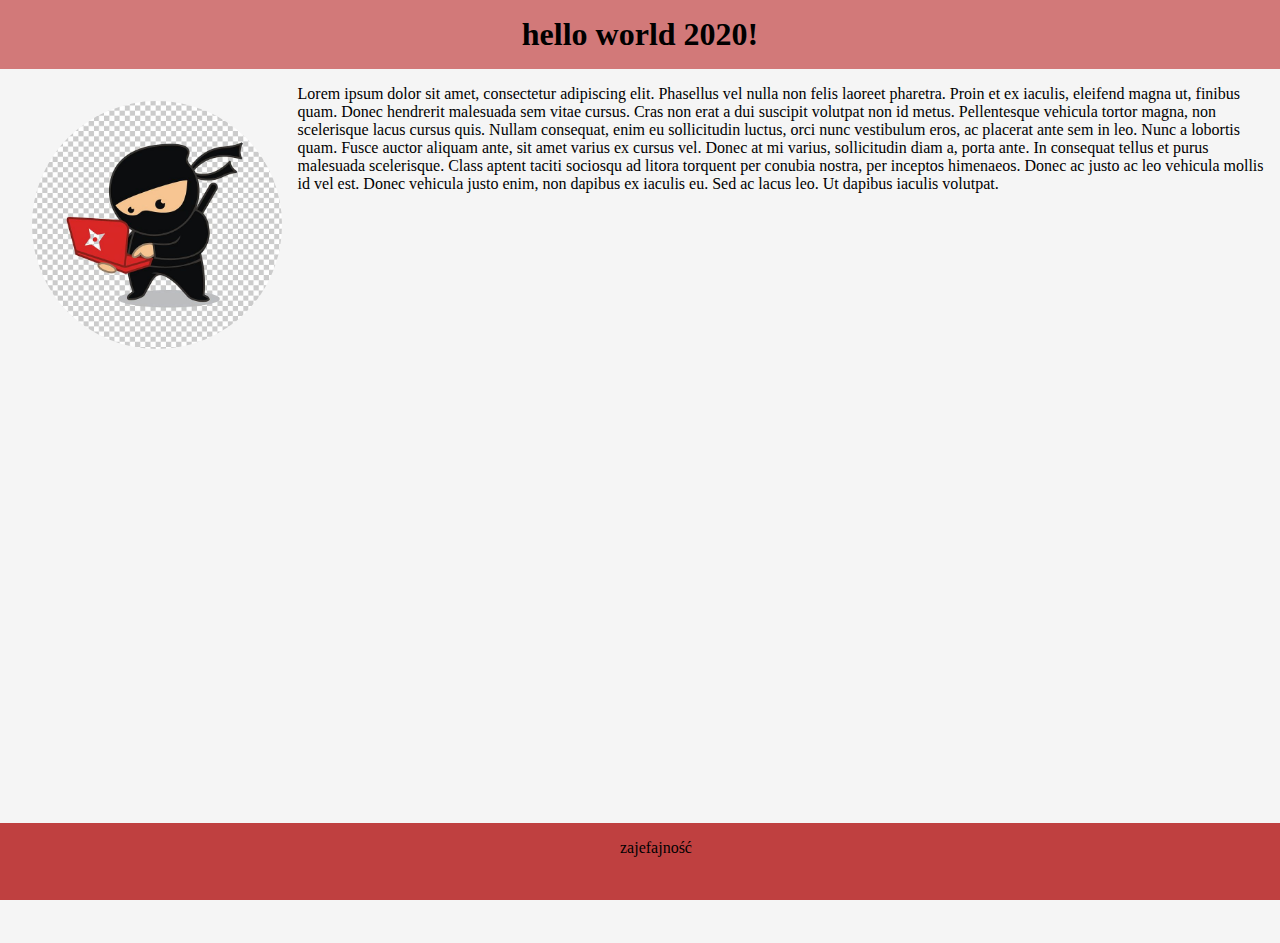
<file: project_1/index.html>
<!DOCTYPE html>
<html lang="pl">
  <head>
    <title>Tomek Projekt 1</title>
    <link rel="stylesheet" href= "style.css">
  </head>
  <body>
    <header>
      <h1>hello world 2020!</h1>
    </header>
    <div>
      <img src="ninja.jpg"/>
      Lorem ipsum dolor sit amet, consectetur adipiscing elit. Phasellus vel nulla non felis laoreet pharetra. Proin et ex iaculis, eleifend magna ut, finibus quam. Donec hendrerit malesuada sem vitae cursus. Cras non erat a dui suscipit volutpat non id metus. Pellentesque vehicula tortor magna, non scelerisque lacus cursus quis. Nullam consequat, enim eu sollicitudin luctus, orci nunc vestibulum eros, ac placerat ante sem in leo. Nunc a lobortis quam. Fusce auctor aliquam ante, sit amet varius ex cursus vel. Donec at mi varius, sollicitudin diam a, porta ante. In consequat tellus et purus malesuada scelerisque. Class aptent taciti sociosqu ad litora torquent per conubia nostra, per inceptos himenaeos. Donec ac justo ac leo vehicula mollis id vel est. Donec vehicula justo enim, non dapibus ex iaculis eu. Sed ac lacus leo. Ut dapibus iaculis volutpat.
  </div>
  <div class="clearfix"></div>
    <footer>zajefajność</footer>




  </body>
</html>
</file>
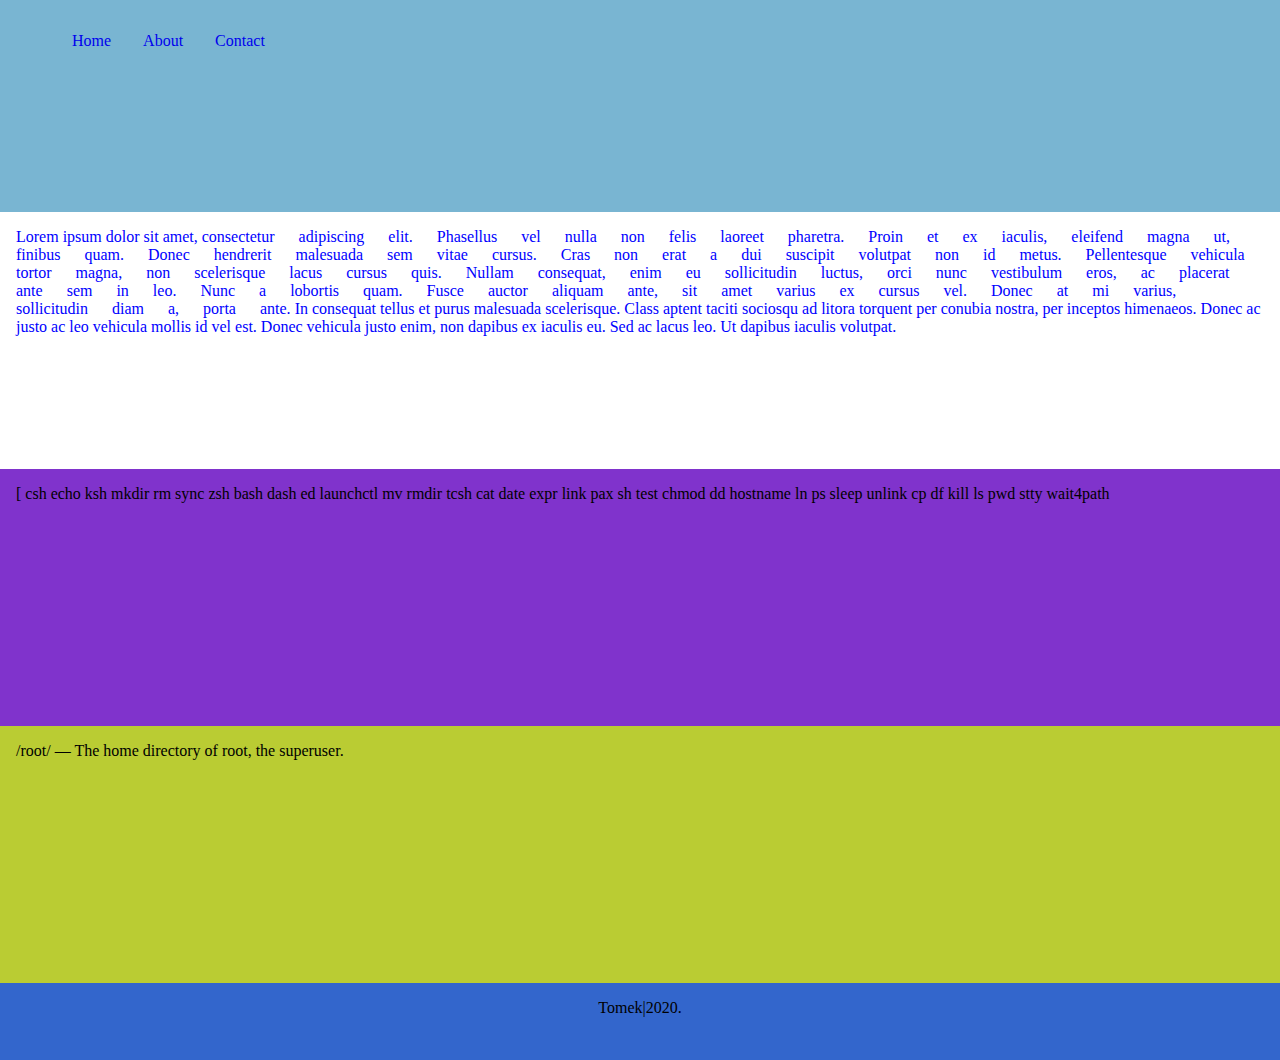
<file: project_2/index.html>
<!DOCTYPE html>
<html>
  <head>
  <title>Project 2</title>
    <link rel="stylesheet" href="style.css">
  </head>
  <body>
<header>
<ul>
  <li><a href="#home">Home</a></li>
  <li><a href="#about">About</a></li>
  <li><a href="#contact">Contact</a></li>
</ul>
</header>

  <div id="home">Lorem ipsum dolor sit amet, <span>consectetur adipiscing elit. Phasellus vel nulla non felis laoreet pharetra. Proin et ex iaculis, eleifend magna ut, finibus quam. Donec hendrerit malesuada sem vitae cursus. Cras non erat a dui suscipit volutpat non id metus. Pellentesque vehicula tortor magna, non scelerisque lacus cursus quis. Nullam consequat, enim eu sollicitudin luctus, orci nunc vestibulum eros, ac placerat ante sem in leo. Nunc a lobortis quam. Fusce auctor aliquam ante, sit amet varius ex cursus vel. Donec at mi varius, sollicitudin diam a, porta ante.</span> In consequat tellus et purus malesuada scelerisque. Class aptent taciti sociosqu ad litora torquent per conubia nostra, per inceptos himenaeos. Donec ac justo ac leo vehicula mollis id vel est. Donec vehicula justo enim, non dapibus ex iaculis eu. Sed ac lacus leo. Ut dapibus iaculis volutpat.
</div>
  <div id="about" >[         csh       echo      ksh       mkdir     rm        sync      zsh
bash      dash      ed        launchctl mv        rmdir     tcsh
cat       date      expr      link      pax       sh        test
chmod     dd        hostname  ln        ps        sleep     unlink
cp        df        kill      ls        pwd       stty      wait4path
</div>
  <div id="contact">/root/ — The home directory of root, the superuser.
</div>
<footer>Tomek|2020.</footer>



  </body>
</html>
</file>
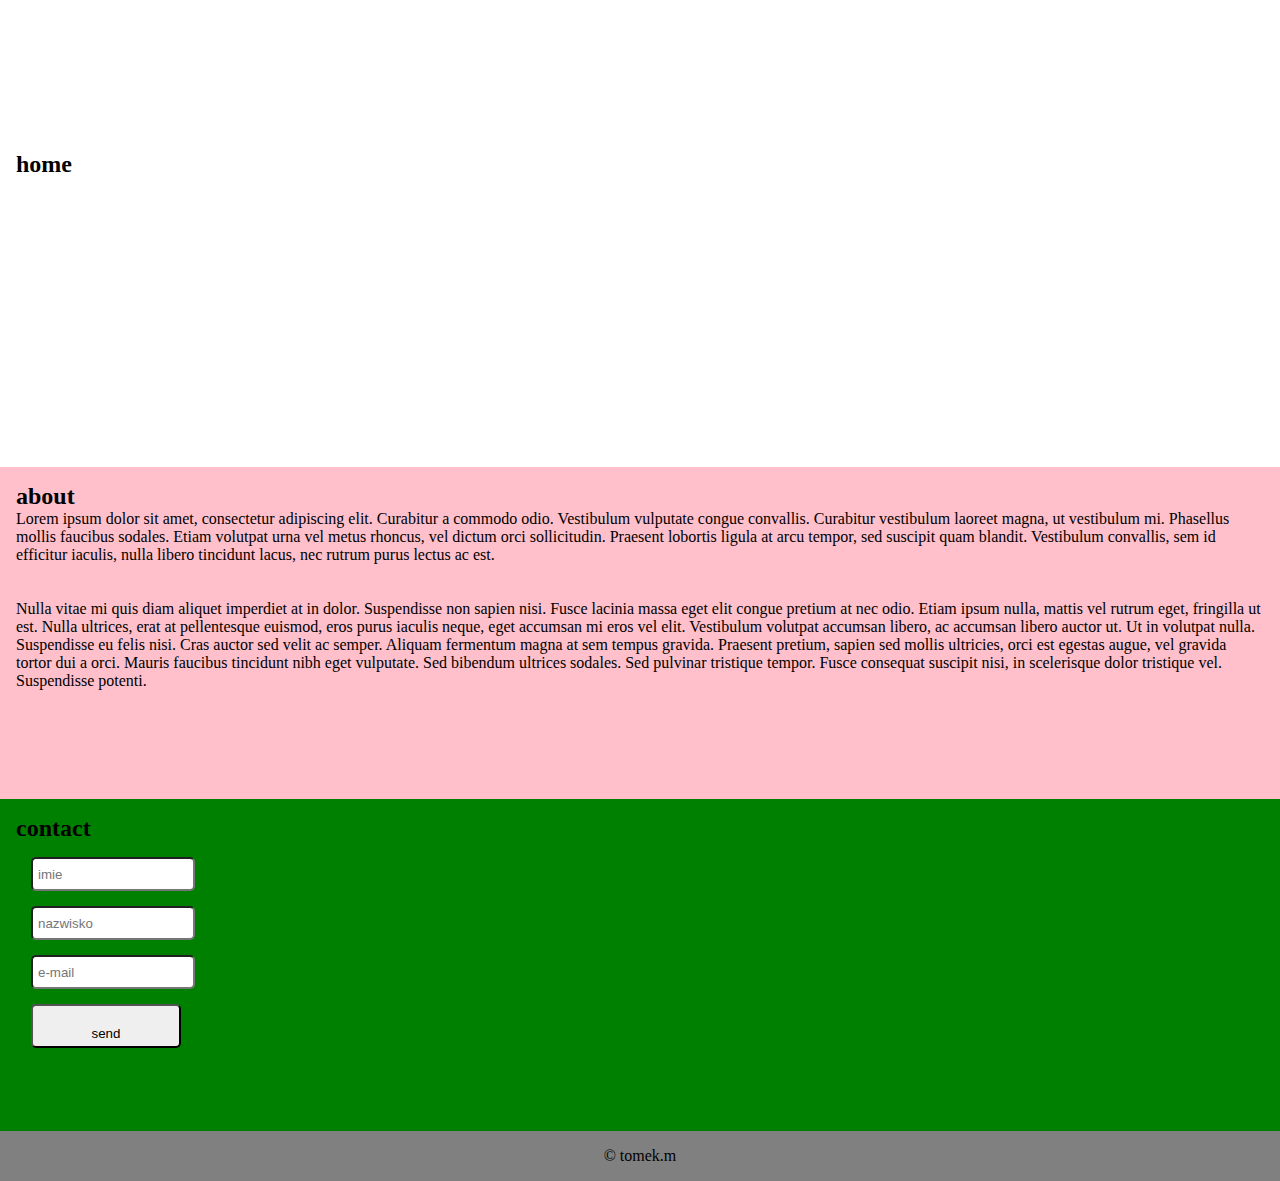
<file: project_3/index.html>
<!DOCTYPE html>
<html>
  <head>
    <link rel="stylesheet" href="style.css">
  </head>
  <body>
    <header>
      <ul>
        <li> <a href="#home">Home</a></li>
        <li> <a href="about">About</a></li>
        <li> <a href="contact">Contact</a></li>
      </ul>
    </header>
    <div id="home" class="clearfix">
      <h2>home</h2>
    </div>
    <div id="about">
      <h2>about</h2>
      <p>Lorem ipsum dolor sit amet, consectetur adipiscing elit. Curabitur a commodo odio. Vestibulum vulputate congue convallis. Curabitur vestibulum laoreet magna, ut vestibulum mi. Phasellus mollis faucibus sodales. Etiam volutpat urna vel metus rhoncus, vel dictum orci sollicitudin. Praesent lobortis ligula at arcu tempor, sed suscipit quam blandit. Vestibulum convallis, sem id efficitur iaculis, nulla libero tincidunt lacus, nec rutrum purus lectus ac est.</p>
      <br>
      <br>
      <br>
      <br>
      <br>
      <p>Nulla vitae mi quis diam aliquet imperdiet at in dolor. Suspendisse non sapien nisi. Fusce lacinia massa eget elit congue pretium at nec odio. Etiam ipsum nulla, mattis vel rutrum eget, fringilla ut est. Nulla ultrices, erat at pellentesque euismod, eros purus iaculis neque, eget accumsan mi eros vel elit. Vestibulum volutpat accumsan libero, ac accumsan libero auctor ut. Ut in volutpat nulla. Suspendisse eu felis nisi. Cras auctor sed velit ac semper. Aliquam fermentum magna at sem tempus gravida. Praesent pretium, sapien sed mollis ultricies, orci est egestas augue, vel gravida tortor dui a orci. Mauris faucibus tincidunt nibh eget vulputate. Sed bibendum ultrices sodales. Sed pulvinar tristique tempor. Fusce consequat suscipit nisi, in scelerisque dolor tristique vel. Suspendisse potenti.</p>
    </div>
    <div id="contact">
      <h2>contact</h2>
      <form>
        <input type="text" placeholder="imie">
        <input type="text" placeholder="nazwisko">
        <input type="email" placeholder="e-mail">
        <button type="submit">send</button>
      </form>
    </div>
    <footer>&copy; tomek.m</footer>
  </body>
</html>
</file>
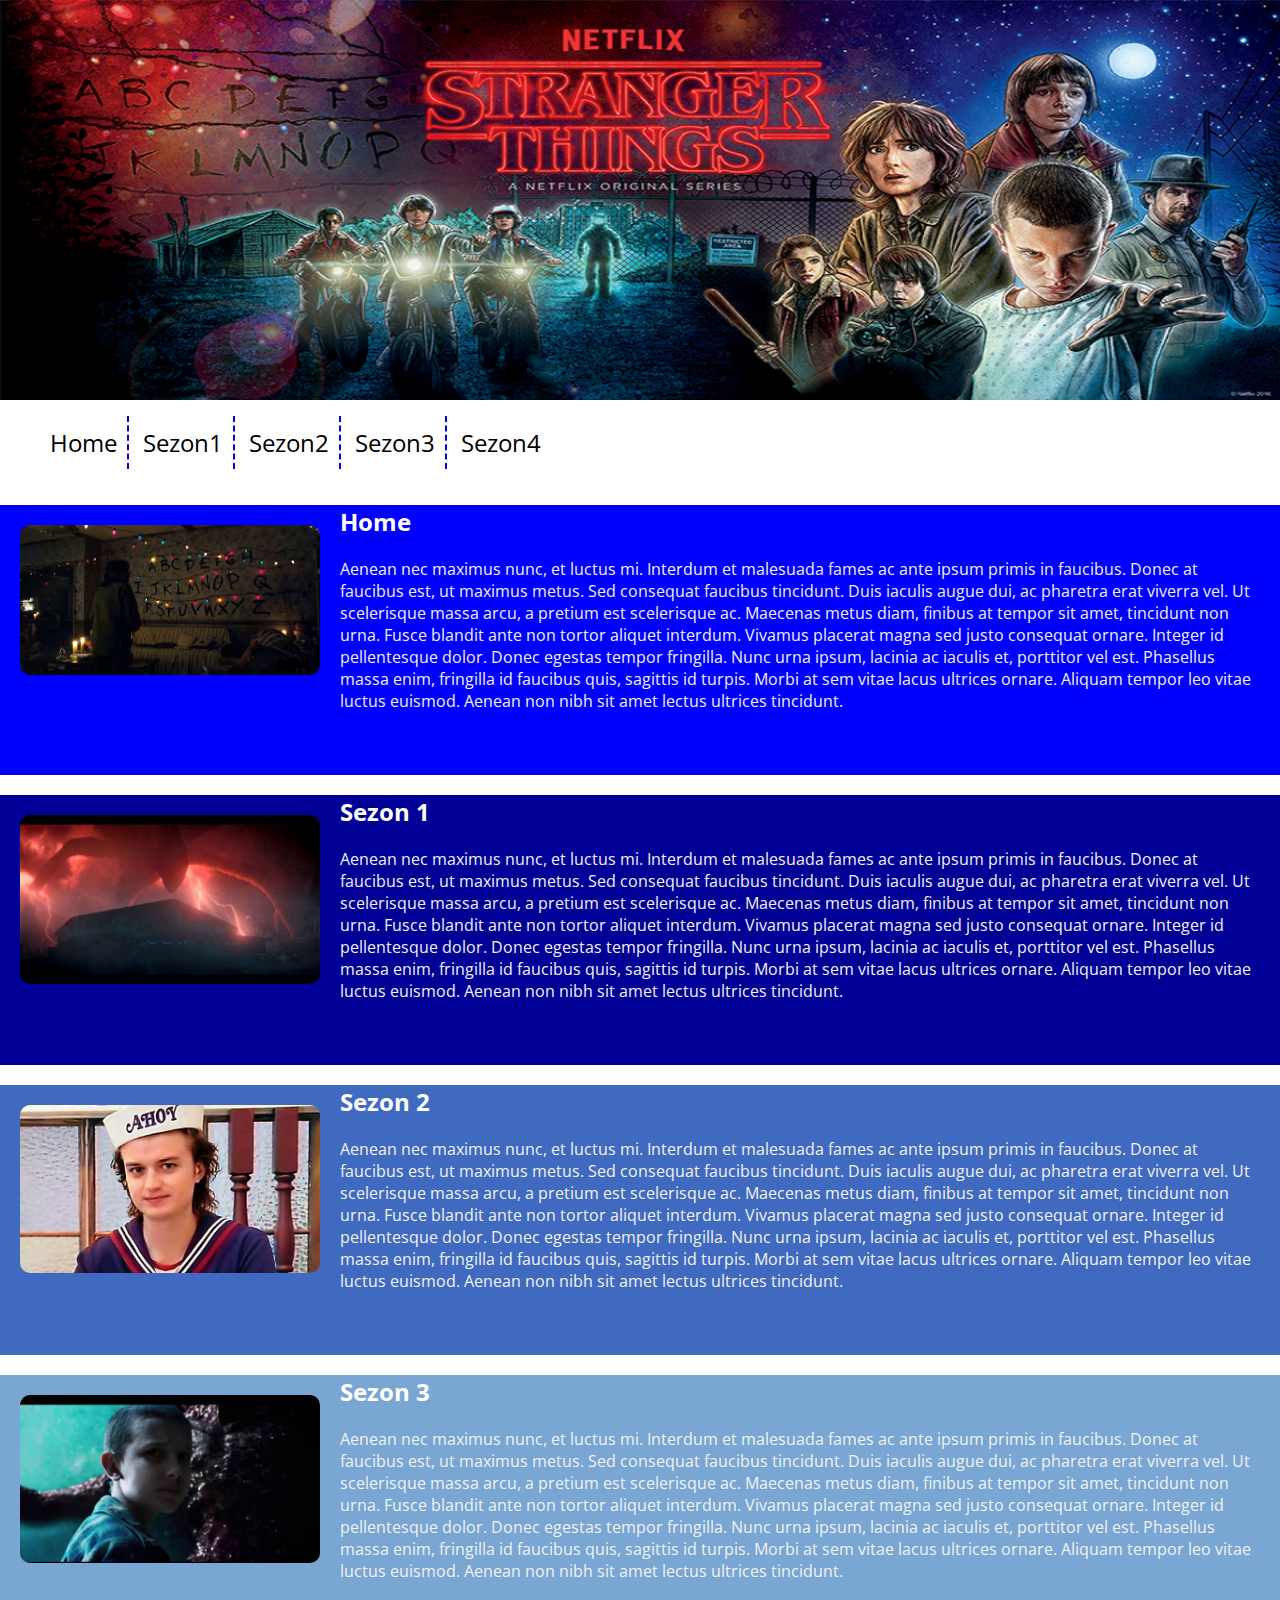
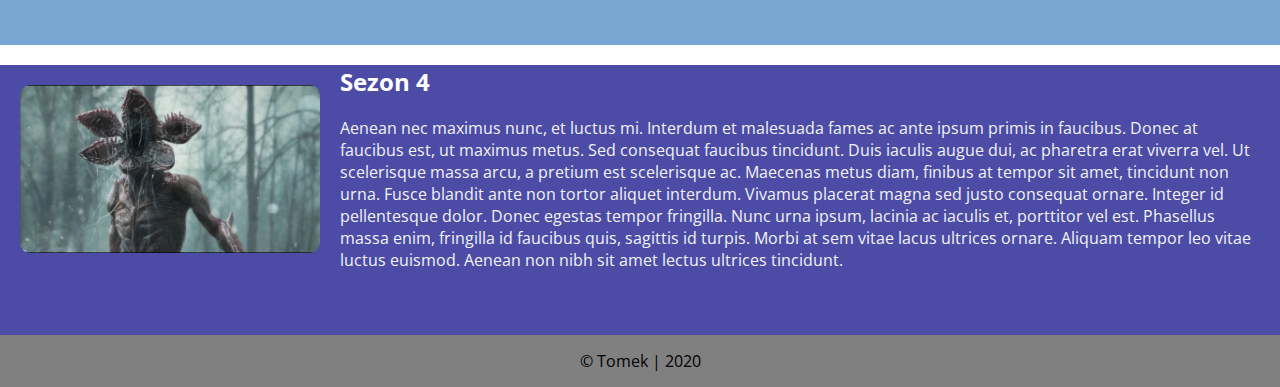
<file: project_4/index.html>
<!DOCTYPE html>
<html>
  <head>
    <link rel="stylesheet" href="style.css">
    <link href="https://fonts.googleapis.com/css?family=Open+Sans&display=swap" rel="stylesheet">
    <title>stranger things</title>
  </head>
  <body>
  <img id="banner"    src="banner.jpeg"/>
  <div class="clearfix"></div>
  <ul>
    <li><a href="#home">Home</a></li>
    <li><a href="#sezon1">Sezon1</a></li>
    <li><a href="#sezon2">Sezon2</a></li>
    <li><a href="#sezon3">Sezon3</a></li>
    <li><a href="#sezon4">Sezon4</a></li>
  </ul>
  <div class="clearfix"></div>
    <div id="home">
      <img src="lights.jpeg"/>
      <h2>Home</h2>
      <p>
        Aenean nec maximus nunc, et luctus mi. Interdum et malesuada fames ac ante ipsum primis in faucibus. Donec at faucibus est, ut maximus metus. Sed consequat faucibus tincidunt. Duis iaculis augue dui, ac pharetra erat viverra vel. Ut scelerisque massa arcu, a pretium est scelerisque ac. Maecenas metus diam, finibus at tempor sit amet, tincidunt non urna. Fusce blandit ante non tortor aliquet interdum.
        Vivamus placerat magna sed justo consequat ornare. Integer id pellentesque dolor. Donec egestas tempor fringilla. Nunc urna ipsum, lacinia ac iaculis et, porttitor vel est. Phasellus massa enim, fringilla id faucibus quis, sagittis id turpis. Morbi at sem vitae lacus ultrices ornare. Aliquam tempor leo vitae luctus euismod. Aenean non nibh sit amet lectus ultrices tincidunt.
    </p>
    </div>
    <div class="clearfix"></div>
    <div id="sezon1">
      <img src="shadow.jpeg">
      <h2>Sezon 1</h2>
      <p>
        Aenean nec maximus nunc, et luctus mi. Interdum et malesuada fames ac ante ipsum primis in faucibus. Donec at faucibus est, ut maximus metus. Sed consequat faucibus tincidunt. Duis iaculis augue dui, ac pharetra erat viverra vel. Ut scelerisque massa arcu, a pretium est scelerisque ac. Maecenas metus diam, finibus at tempor sit amet, tincidunt non urna. Fusce blandit ante non tortor aliquet interdum.
        Vivamus placerat magna sed justo consequat ornare. Integer id pellentesque dolor. Donec egestas tempor fringilla. Nunc urna ipsum, lacinia ac iaculis et, porttitor vel est. Phasellus massa enim, fringilla id faucibus quis, sagittis id turpis. Morbi at sem vitae lacus ultrices ornare. Aliquam tempor leo vitae luctus euismod. Aenean non nibh sit amet lectus ultrices tincidunt.
        </p>
    </div>
    <div class="clearfix"></div>
    <div id="sezon2">
      <img src="ahoy.jpeg">
      <h2>Sezon 2</h2>
      <p>
        Aenean nec maximus nunc, et luctus mi. Interdum et malesuada fames ac ante ipsum primis in faucibus. Donec at faucibus est, ut maximus metus. Sed consequat faucibus tincidunt. Duis iaculis augue dui, ac pharetra erat viverra vel. Ut scelerisque massa arcu, a pretium est scelerisque ac. Maecenas metus diam, finibus at tempor sit amet, tincidunt non urna. Fusce blandit ante non tortor aliquet interdum.
        Vivamus placerat magna sed justo consequat ornare. Integer id pellentesque dolor. Donec egestas tempor fringilla. Nunc urna ipsum, lacinia ac iaculis et, porttitor vel est. Phasellus massa enim, fringilla id faucibus quis, sagittis id turpis. Morbi at sem vitae lacus ultrices ornare. Aliquam tempor leo vitae luctus euismod. Aenean non nibh sit amet lectus ultrices tincidunt.
      </p>
    </div>
    <div class="clearfix"></div>
    <div id="sezon3">
        <img src="el.jpeg">
        <h2>Sezon 3</h2>
        <p>
           Aenean nec maximus nunc, et luctus mi. Interdum et malesuada fames ac ante ipsum primis in faucibus. Donec at faucibus est, ut maximus metus. Sed consequat faucibus tincidunt. Duis iaculis augue dui, ac pharetra erat viverra vel. Ut scelerisque massa arcu, a pretium est scelerisque ac. Maecenas metus diam, finibus at tempor sit amet, tincidunt non urna. Fusce blandit ante non tortor aliquet interdum.
           Vivamus placerat magna sed justo consequat ornare. Integer id pellentesque dolor. Donec egestas tempor fringilla. Nunc urna ipsum, lacinia ac iaculis et, porttitor vel est. Phasellus massa enim, fringilla id faucibus quis, sagittis id turpis. Morbi at sem vitae lacus ultrices ornare. Aliquam tempor leo vitae luctus euismod. Aenean non nibh sit amet lectus ultrices tincidunt.
          </p>
    </div>
    <div class="clearfix"></div>
    <div id="sezon4">
        <img src="dmg.jpeg">
        <h2>Sezon 4</h2>
        <p>
            Aenean nec maximus nunc, et luctus mi. Interdum et malesuada fames ac ante ipsum primis in faucibus. Donec at faucibus est, ut maximus metus. Sed consequat faucibus tincidunt. Duis iaculis augue dui, ac pharetra erat viverra vel. Ut scelerisque massa arcu, a pretium est scelerisque ac. Maecenas metus diam, finibus at tempor sit amet, tincidunt non urna. Fusce blandit ante non tortor aliquet interdum.
            Vivamus placerat magna sed justo consequat ornare. Integer id pellentesque dolor. Donec egestas tempor fringilla. Nunc urna ipsum, lacinia ac iaculis et, porttitor vel est. Phasellus massa enim, fringilla id faucibus quis, sagittis id turpis. Morbi at sem vitae lacus ultrices ornare. Aliquam tempor leo vitae luctus euismod. Aenean non nibh sit amet lectus ultrices tincidunt.
          </p>
    </div>
    <div class="clearfix"></div>
    <footer>&copy; Tomek | 2020</footer>
  </body>
</html>
</file>
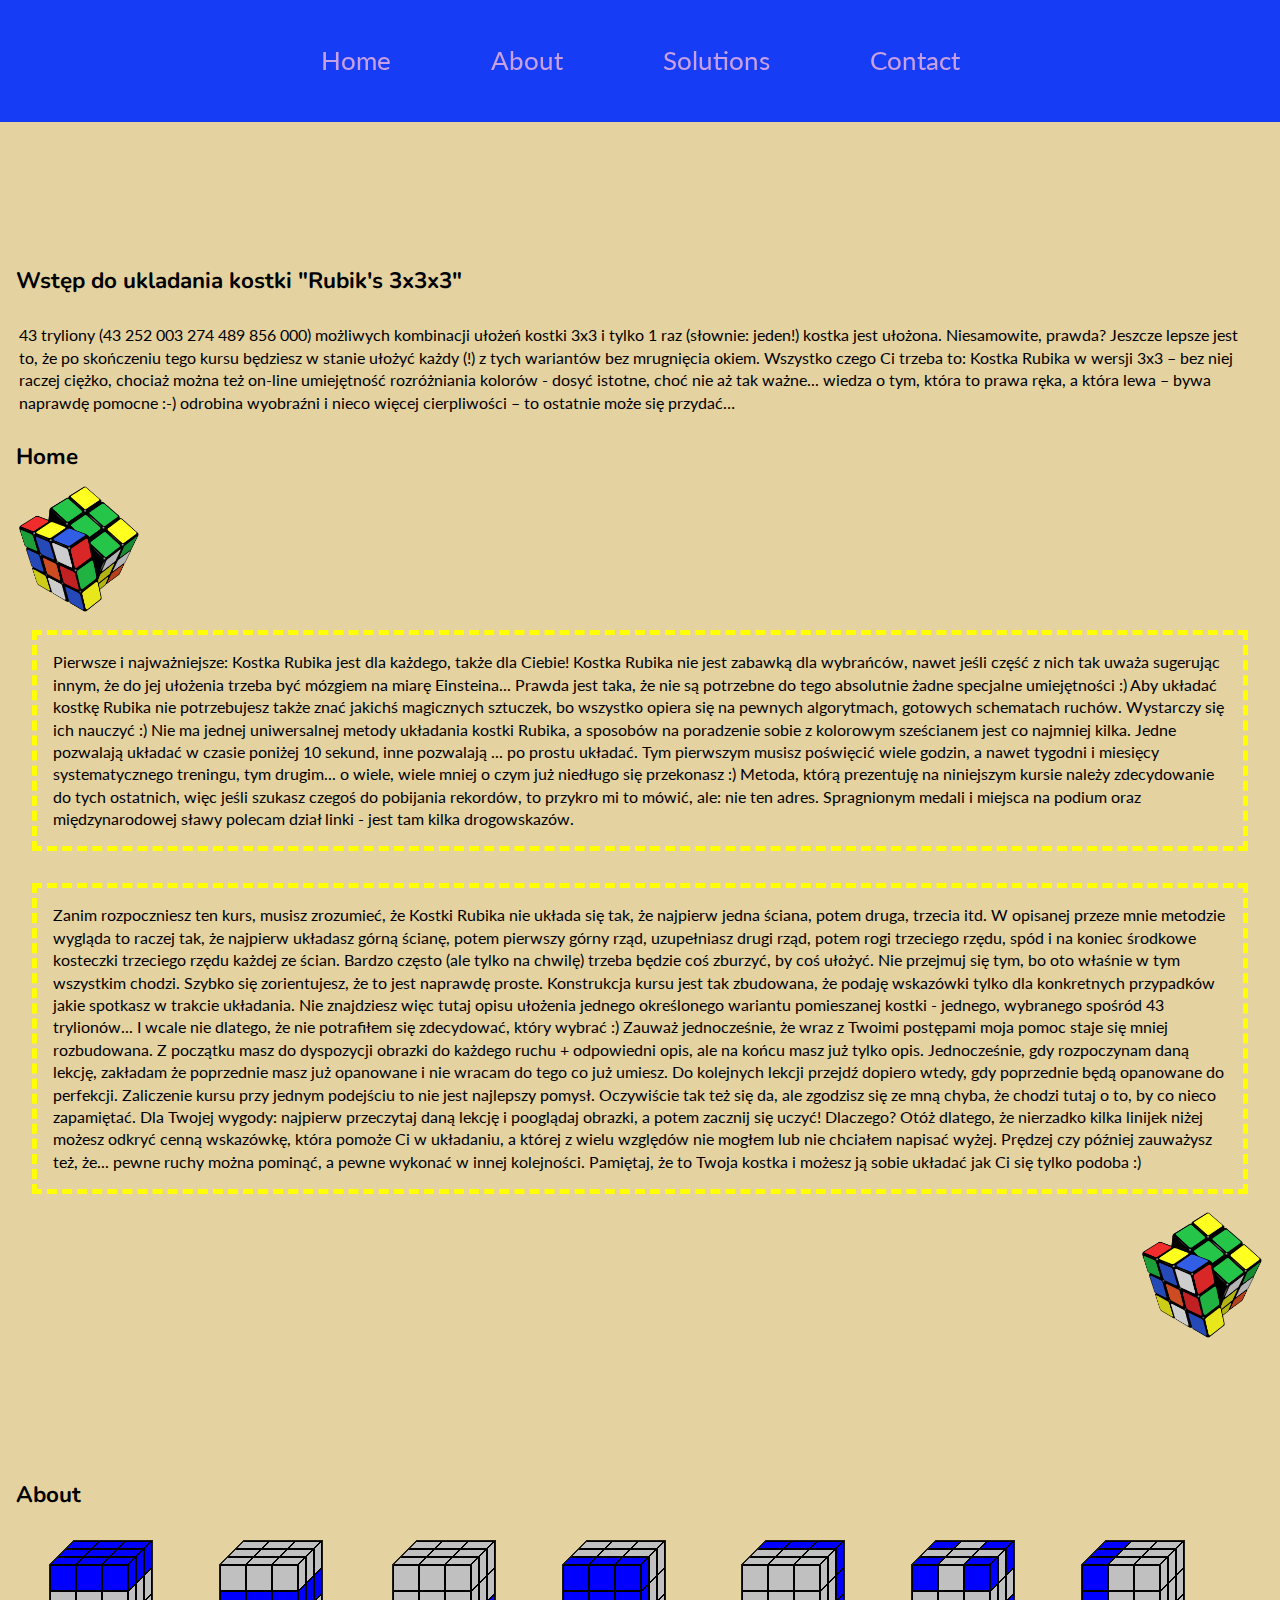
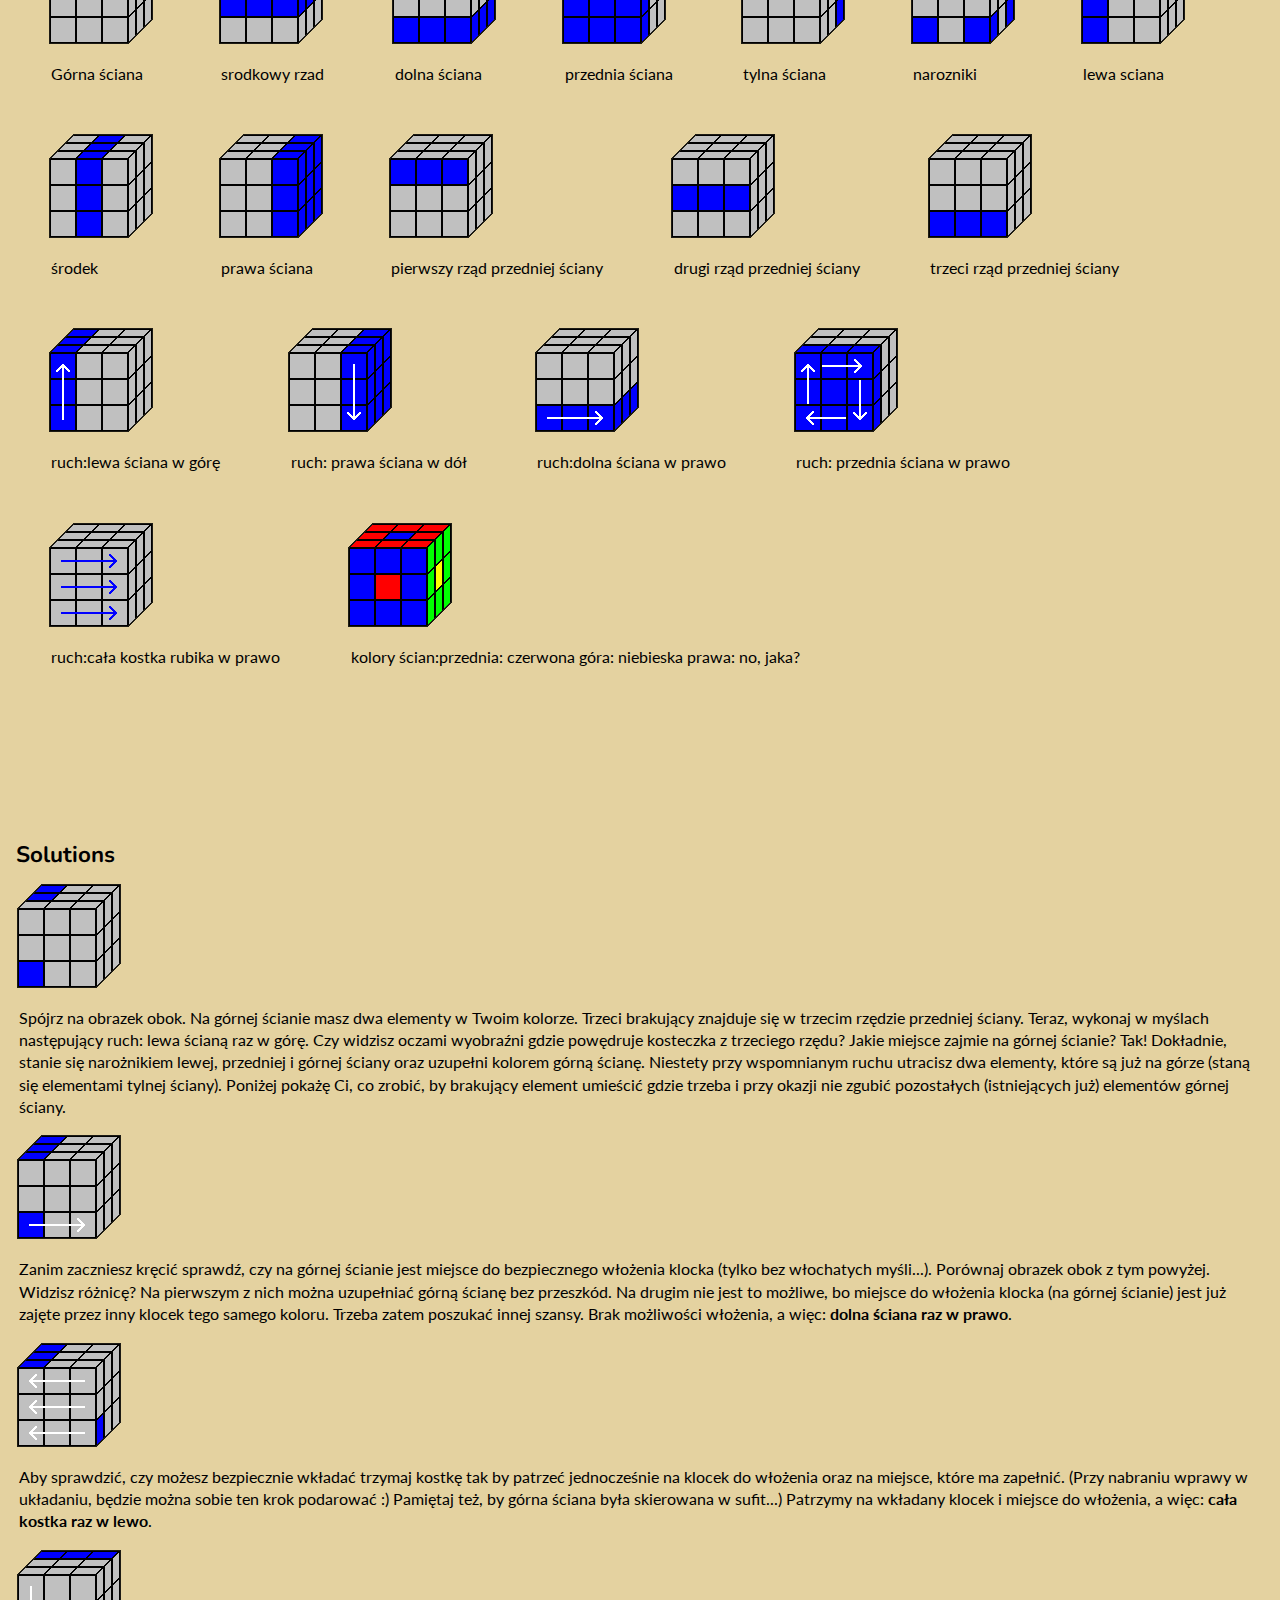
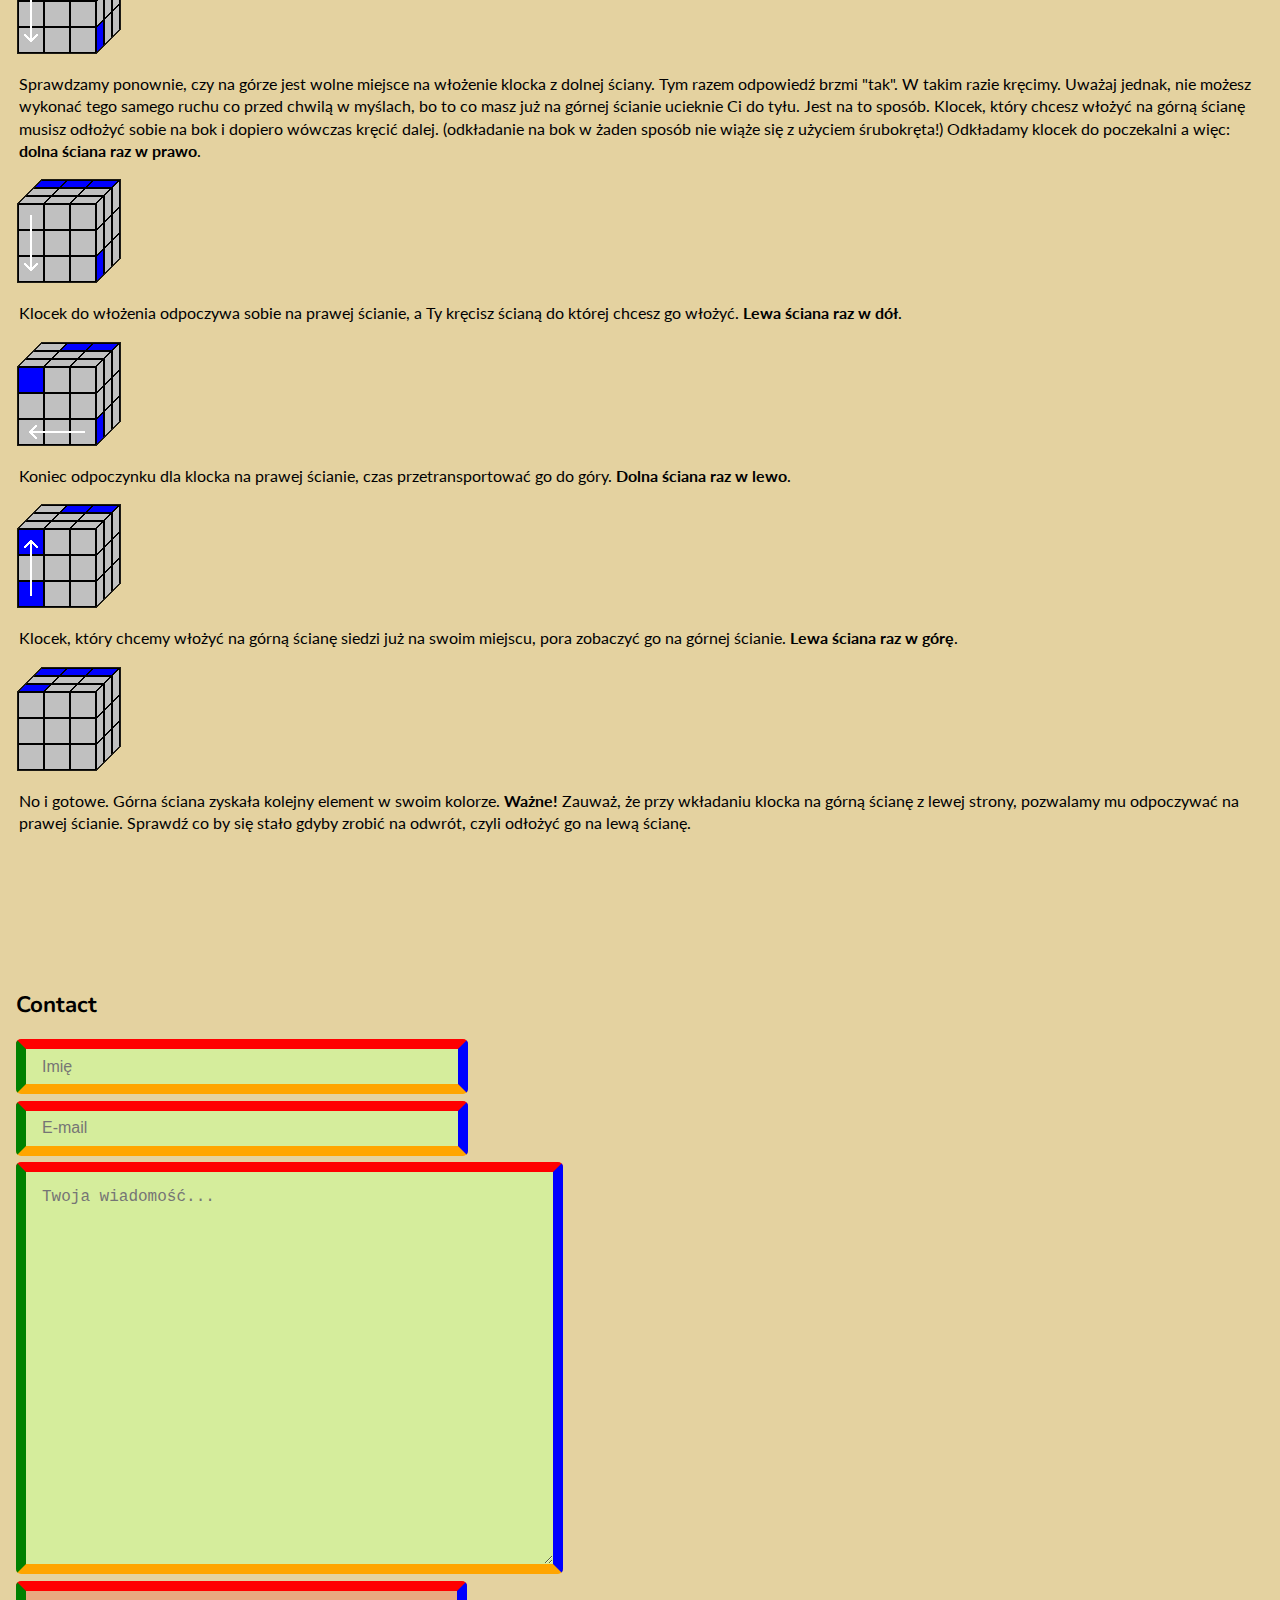
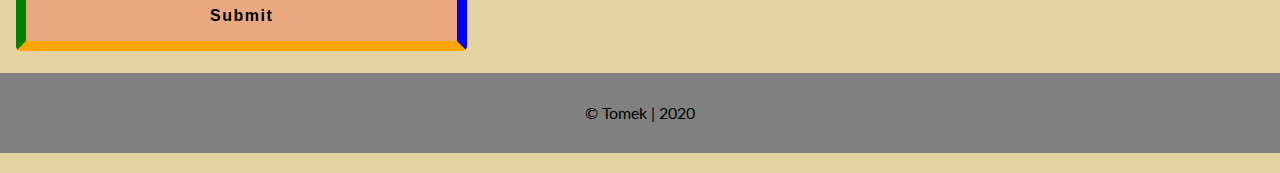
<file: project_5/index.html>
<!DOCTYPE html>
<html lang="pl">
  <head>
    <link rel="stylesheet" href="style.css">
    <title>KOSTKI RUBIKA!</title>
  </head>
  <body>
    <header>
      <nav>
        <ul>
          <li><a href="#home">Home</a></li>
          <li><a href="#about">About</a></li>
          <li><a href="#solutions">Solutions</a></li>
          <li><a href="#contact">Contact</a></li>
        </ul>
      </nav>
    </header>
    <div id="container">
      <main>
        <section id="home">
          <h1>Wstęp do ukladania kostki "Rubik's 3x3x3"</h1>
          <p>43 tryliony (43 252 003 274 489 856 000) możliwych kombinacji ułożeń kostki 3x3 i tylko 1 raz (słownie: jeden!)  kostka jest ułożona. Niesamowite, prawda? Jeszcze lepsze jest to, że po skończeniu tego kursu będziesz w stanie ułożyć każdy (!) z tych wariantów bez mrugnięcia okiem. Wszystko czego Ci trzeba to:

          Kostka Rubika w wersji 3x3 – bez niej raczej ciężko, chociaż można też on-line
          umiejętność rozróżniania kolorów - dosyć istotne, choć nie aż tak ważne...
          wiedza o tym, która to prawa ręka, a która lewa – bywa naprawdę pomocne :-)
          odrobina wyobraźni i nieco więcej cierpliwości – to ostatnie może się przydać…
          </p>
          <h2>Home</h2>
          <img class="kostka" id="kostka1" src="img/walls/kostka.png" alt="To jest kostka rubika 3x3x3">
          <p class="ramka prawy">Pierwsze i najważniejsze: Kostka Rubika jest dla każdego, także dla Ciebie! Kostka Rubika nie jest zabawką dla wybrańców, nawet jeśli część z nich tak uważa sugerując innym, że do jej ułożenia trzeba być mózgiem na miarę Einsteina... Prawda jest taka, że nie są potrzebne do tego absolutnie żadne specjalne umiejętności :) Aby układać kostkę Rubika nie potrzebujesz także znać jakichś magicznych sztuczek, bo wszystko opiera się na pewnych algorytmach, gotowych schematach ruchów. Wystarczy się ich nauczyć :)

          Nie ma jednej uniwersalnej metody układania kostki Rubika, a sposobów na poradzenie sobie z kolorowym sześcianem jest co najmniej kilka. Jedne pozwalają układać w czasie poniżej 10 sekund, inne pozwalają ... po prostu układać. Tym pierwszym musisz poświęcić wiele godzin, a nawet tygodni i miesięcy systematycznego treningu, tym drugim... o wiele, wiele mniej o czym już niedługo się przekonasz :)

          Metoda, którą prezentuję na niniejszym kursie należy zdecydowanie do tych ostatnich, więc jeśli szukasz czegoś do pobijania rekordów, to przykro mi to mówić, ale: nie ten adres. Spragnionym medali i miejsca na podium oraz międzynarodowej sławy polecam dział linki - jest tam kilka drogowskazów.</p>

          <p class="ramka lewy">Zanim rozpoczniesz ten kurs, musisz zrozumieć, że Kostki Rubika nie układa się tak, że najpierw jedna ściana, potem druga, trzecia itd. W opisanej przeze mnie metodzie wygląda to raczej tak, że najpierw układasz górną ścianę, potem pierwszy górny rząd, uzupełniasz drugi rząd, potem rogi trzeciego rzędu, spód i na koniec środkowe kosteczki trzeciego rzędu każdej ze ścian. Bardzo często (ale tylko na chwilę) trzeba będzie coś zburzyć, by coś ułożyć. Nie przejmuj się tym, bo oto właśnie w tym wszystkim chodzi. Szybko się zorientujesz, że to jest naprawdę proste.

          Konstrukcja kursu jest tak zbudowana, że podaję wskazówki tylko dla konkretnych przypadków jakie spotkasz w trakcie układania. Nie znajdziesz więc tutaj opisu ułożenia jednego określonego wariantu pomieszanej kostki - jednego, wybranego spośród 43 trylionów... I wcale nie dlatego, że nie potrafiłem się zdecydować, który wybrać :)

          Zauważ jednocześnie, że wraz z Twoimi postępami moja pomoc staje się mniej rozbudowana. Z początku masz do dyspozycji obrazki do każdego ruchu + odpowiedni opis, ale na końcu masz już tylko opis. Jednocześnie, gdy rozpoczynam daną lekcję, zakładam że poprzednie masz już opanowane i nie wracam do tego co już umiesz.

          Do kolejnych lekcji przejdź dopiero wtedy, gdy poprzednie będą opanowane do perfekcji. Zaliczenie kursu przy jednym podejściu to nie jest najlepszy pomysł. Oczywiście tak też się da, ale zgodzisz się ze mną chyba, że chodzi tutaj o to, by co nieco zapamiętać.

          Dla Twojej wygody: najpierw przeczytaj daną lekcję i pooglądaj obrazki, a potem zacznij się uczyć! Dlaczego? Otóż dlatego, że nierzadko kilka linijek niżej możesz odkryć cenną wskazówkę, która pomoże Ci w układaniu, a której z wielu względów nie mogłem lub nie chciałem napisać wyżej.

          Prędzej czy później zauważysz też, że... pewne ruchy można pominąć, a pewne wykonać w innej kolejności. Pamiętaj, że to Twoja kostka i możesz ją sobie układać jak Ci się tylko podoba :)</p>
          <img class="kostka" id="kostka2" src="img/walls/kostka.png" alt="To jest kostka rubika 3x3x3">
        </section>
        <div class="clearfix"></div>
        <section id="about">
          <h2>About</h2>
          <div class="left">
            <img src="img/walls/1.png" alt="Górna ściana kostki rubika">
            <p>Górna ściana</p>
          </div>
          <div class="left">
            <img src="img/walls/2.png" alt="srodkowy rzad kostki rubika">
            <p>srodkowy rzad</p>
          </div>
          <div class="left">
            <img src="img/walls/3.png" alt="dolna ściana kostki rubika">
            <p>dolna ściana</p>
          </div>
          <div class="left">
            <img src="img/walls/4.png" alt="przednia ściana kostki rubika">
            <p>przednia ściana</p>
          </div>
          <div class="left">
            <img src="img/walls/5.png" alt="tylna ściana kostki rubika">
            <p>tylna ściana</p>
          </div>
          <div class="left">
            <img src="img/walls/6.png" alt="narozniki kostki rubika">
            <p>narozniki</p>
          </div>
          <div class="left">
            <img src="img/walls/7.png" alt="lewa ściana kostki rubika">
            <p>lewa sciana</p>
          </div>
          <div class="left">
            <img src="img/walls/8.png" alt="środek kostki rubika">
            <p>środek</p>
          </div>
          <div class="left">
            <img src="img/walls/9.png" alt="prawa ściana kostki rubika">
            <p>prawa ściana</p>
          </div>
          <div class="left">
            <img src="img/walls/10.png" alt="pierwszy rząd przedniej ściany kostki  rubika">
            <p>pierwszy rząd przedniej ściany</p>
          </div>
          <div class="left">
            <img src="img/walls/11.png" alt="drugi rząd przedniej ściany kostki rubika">
            <p>drugi rząd przedniej ściany</p>
          </div>
          <div class="left">
            <img src="img/walls/12.png" alt="trzeci rząd przedniej ściany kostki rubika">
            <p>trzeci rząd przedniej ściany</p>
          </div>
          <div class="left">
            <img src="img/walls/13.png" alt="ruch:lewa ściana w górę kostki rubika">
            <p>ruch:lewa ściana w górę</p>
          </div>
          <div class="left">
            <img src="img/walls/14.png" alt="ruch:prawa ściana w dół kostki rubika">
            <p>ruch: prawa ściana w dół</p>
          </div>
          <div class="left">
            <img src="img/walls/15.png" alt="ruch:dolna ściana w prawo kostki rubika">
            <p>ruch:dolna ściana w prawo</p>
          </div>
          <div class="left">
            <img src="img/walls/16.png" alt="ruch: przednia ściana w prawo kostki rubika">
            <p>ruch: przednia ściana w prawo</p>
          </div>
          <div class="left">
            <img src="img/walls/17.png" alt="ruch:cała kostka rubika w prawo">
            <p>ruch:cała kostka rubika w prawo</p>
          </div>
          <div class="left">
            <img src="img/walls/18.png" alt="kolory ścian:przednia: czerwona góra: niebieska prawa: no, jaka?">
            <p>kolory ścian:przednia: czerwona góra: niebieska prawa: no, jaka?</p>
          </div>
        </section>
        <div class="clearfix"></div>
        <section id="solutions">
          <h2>Solutions</h2>
          <img src="img/solutions/1.png">
          <p>Spójrz na obrazek obok. Na górnej ścianie masz dwa elementy w Twoim kolorze. Trzeci brakujący znajduje się w trzecim rzędzie przedniej ściany. Teraz, wykonaj w myślach następujący ruch: lewa ścianą raz w górę. Czy widzisz oczami wyobraźni gdzie powędruje kosteczka z trzeciego rzędu? Jakie miejsce zajmie na górnej ścianie? Tak! Dokładnie, stanie się narożnikiem lewej, przedniej i górnej ściany oraz uzupełni kolorem górną ścianę. Niestety przy wspomnianym ruchu utracisz dwa elementy, które są już na górze (staną się elementami tylnej ściany). Poniżej pokażę Ci, co zrobić, by brakujący element umieścić gdzie trzeba i przy okazji nie zgubić pozostałych (istniejących już) elementów górnej ściany.</p>
          <img src="img/solutions/2.png">
          <p>Zanim zaczniesz kręcić sprawdź, czy na górnej ścianie jest miejsce do bezpiecznego włożenia klocka (tylko bez włochatych myśli...). Porównaj obrazek obok z tym powyżej. Widzisz różnicę? Na pierwszym z nich można uzupełniać górną ścianę bez przeszkód. Na drugim nie jest to możliwe, bo miejsce do włożenia klocka (na górnej ścianie) jest już zajęte przez inny klocek tego samego koloru. Trzeba zatem poszukać innej szansy. Brak możliwości włożenia, a więc:<strong> dolna ściana raz w prawo</strong>.</p>
          <img src="img/solutions/3.png">
          <p>Aby sprawdzić, czy możesz bezpiecznie wkładać trzymaj kostkę tak by patrzeć jednocześnie na klocek do włożenia oraz na miejsce, które ma zapełnić. (Przy nabraniu wprawy w układaniu, będzie można sobie ten krok podarować :) Pamiętaj też, by górna ściana była skierowana w sufit...) Patrzymy na wkładany klocek i miejsce do włożenia, a więc: <strong>cała kostka raz w lewo</strong>.</p>
          <img src="img/solutions/4.png">
          <p>Sprawdzamy ponownie, czy na górze jest wolne miejsce na włożenie klocka z dolnej ściany. Tym razem odpowiedź brzmi "tak". W takim razie kręcimy. Uważaj jednak, nie możesz wykonać tego samego ruchu co przed chwilą w myślach, bo to co masz już na górnej ścianie ucieknie Ci do tyłu. Jest na to sposób. Klocek, który chcesz włożyć na górną ścianę musisz odłożyć sobie na bok i dopiero wówczas kręcić dalej. (odkładanie na bok w żaden sposób nie wiąże się z użyciem śrubokręta!) Odkładamy klocek do poczekalni a więc:<strong> dolna ściana raz w prawo</strong>.</p>
          <img src="img/solutions/5.png">
          <p>Klocek do włożenia odpoczywa sobie na prawej ścianie, a Ty kręcisz ścianą do której chcesz go włożyć.<strong> Lewa ściana raz w dół</strong>.</p>
          <img src="img/solutions/6.png">
          <p>Koniec odpoczynku dla klocka na prawej ścianie, czas przetransportować go do góry.<strong> Dolna ściana raz w lewo</strong>.</p>
          <img src="img/solutions/7.png">
          <p>Klocek, który chcemy włożyć na górną ścianę siedzi już na swoim miejscu, pora zobaczyć go na górnej ścianie.<strong> Lewa ściana raz w górę</strong>.</p>
          <img src="img/solutions/8.png">
          <p>No i gotowe. Górna ściana zyskała kolejny element w swoim kolorze. <strong>Ważne!</strong> Zauważ, że przy wkładaniu klocka na górną ścianę z lewej strony, pozwalamy mu odpoczywać na prawej ścianie. Sprawdź co by się stało gdyby zrobić na odwrót, czyli odłożyć go na lewą ścianę.
          </p>
        </section>
        <section id="contact">
          <h2>Contact</h2>
          <form>
            <input type="text" placeholder="Imię">
            <input type="email" placeholder="E-mail">
            <textarea rows="20" cols="48" placeholder="Twoja wiadomość..."></textarea>
            <button type="submit">Submit</button>
          </form>
        </section>
      </main>
    </div>
    <footer>&copy; Tomek | 2020</footer>
  </body>
</html>
</file>
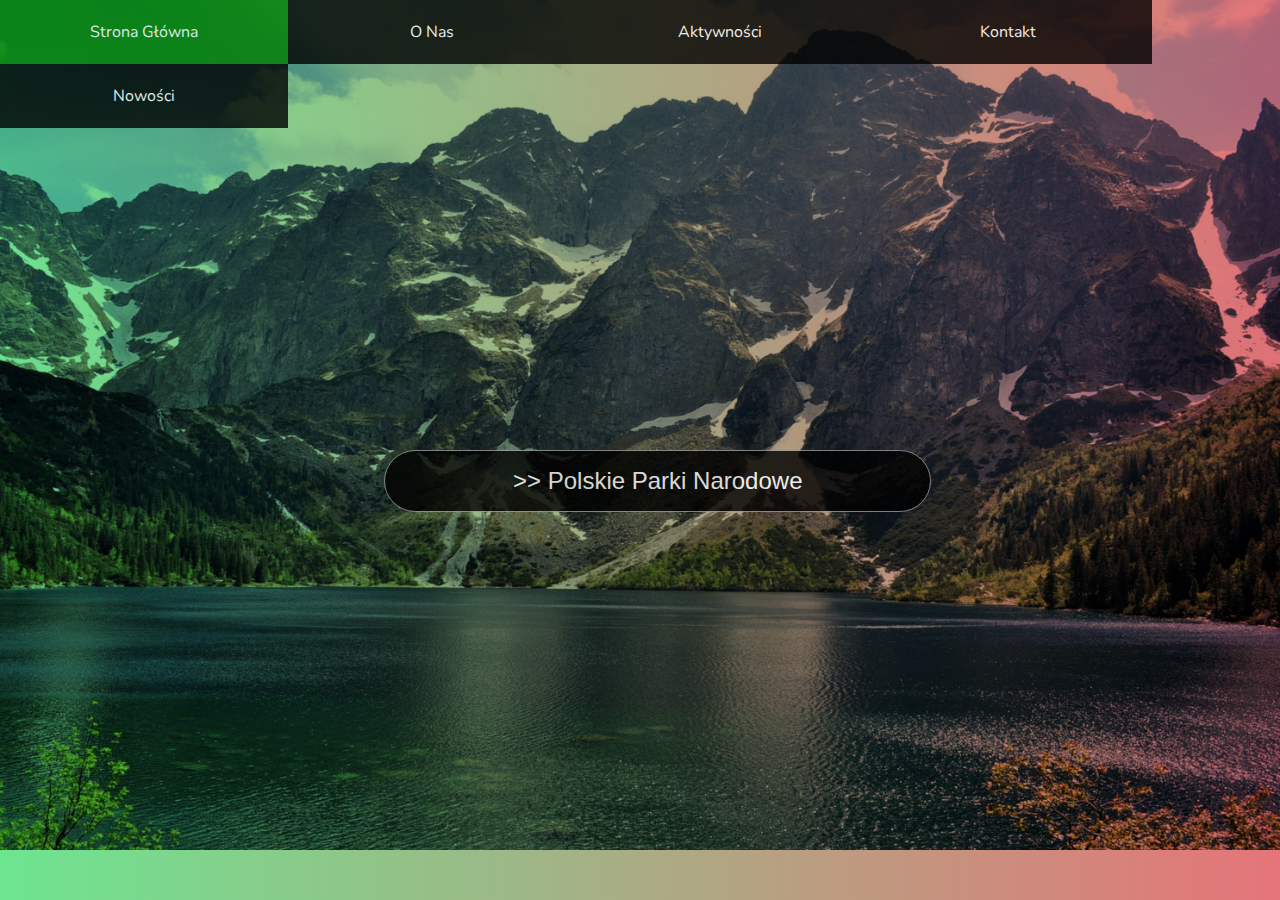
<file: project_6/index.html>
<!DOCTYPE html>
  <html lang="pl">
    <head>
      <link rel="stylesheet" href="style.css">
      <meta charset="utf-8">
      <title>parki narodowe</title>
    </head>
    <body>
      <header>
        <ul>
          <li><a href="#stronagłówna">Strona Główna</a></li>
          <li><a href="#onas">O Nas</a>
            <ul>
              <li><a href="#związekparkównarodowych">Związek Parków Narodowych</a</li>
              <li><a href="#naszamisja">Nasza Misja</a</li>
              <li><a href="#kempingi">Kempingi</a</li>
            </ul>
          </li>
          <li><a href="#aktywności">Aktywności</a>
            <ul>
              <li><a href="#parki">Parki</a</li>
              <li><a href="#trasytrekkingowe">Trasy Trekkingowe</a</li>
              <li><a href="#wspinaczka">Wspinaczka</a</li>
            </ul>
          </li>
          <li><a href="#kontakt">Kontakt</a>
              <ul>
                <li><a href="#napiszdonas">Napisz Do Nas</a</li>
                <li><a href="#mapy">Mapy</a</li>
              </ul>
          </li>
          <li><a href="#nowości">Nowości</a>
            <ul>
              <li><a href="#wydarzenia">Wydarzenia</a></li>
            </ul>
          </li>
        </ul>
      </header>
      <button><a href="../project_6/index.html"></a> >>  Polskie Parki Narodowe</button>
<body>


















































































































































































































































































































































































































































































































































































































  </body>
</html>
</file>
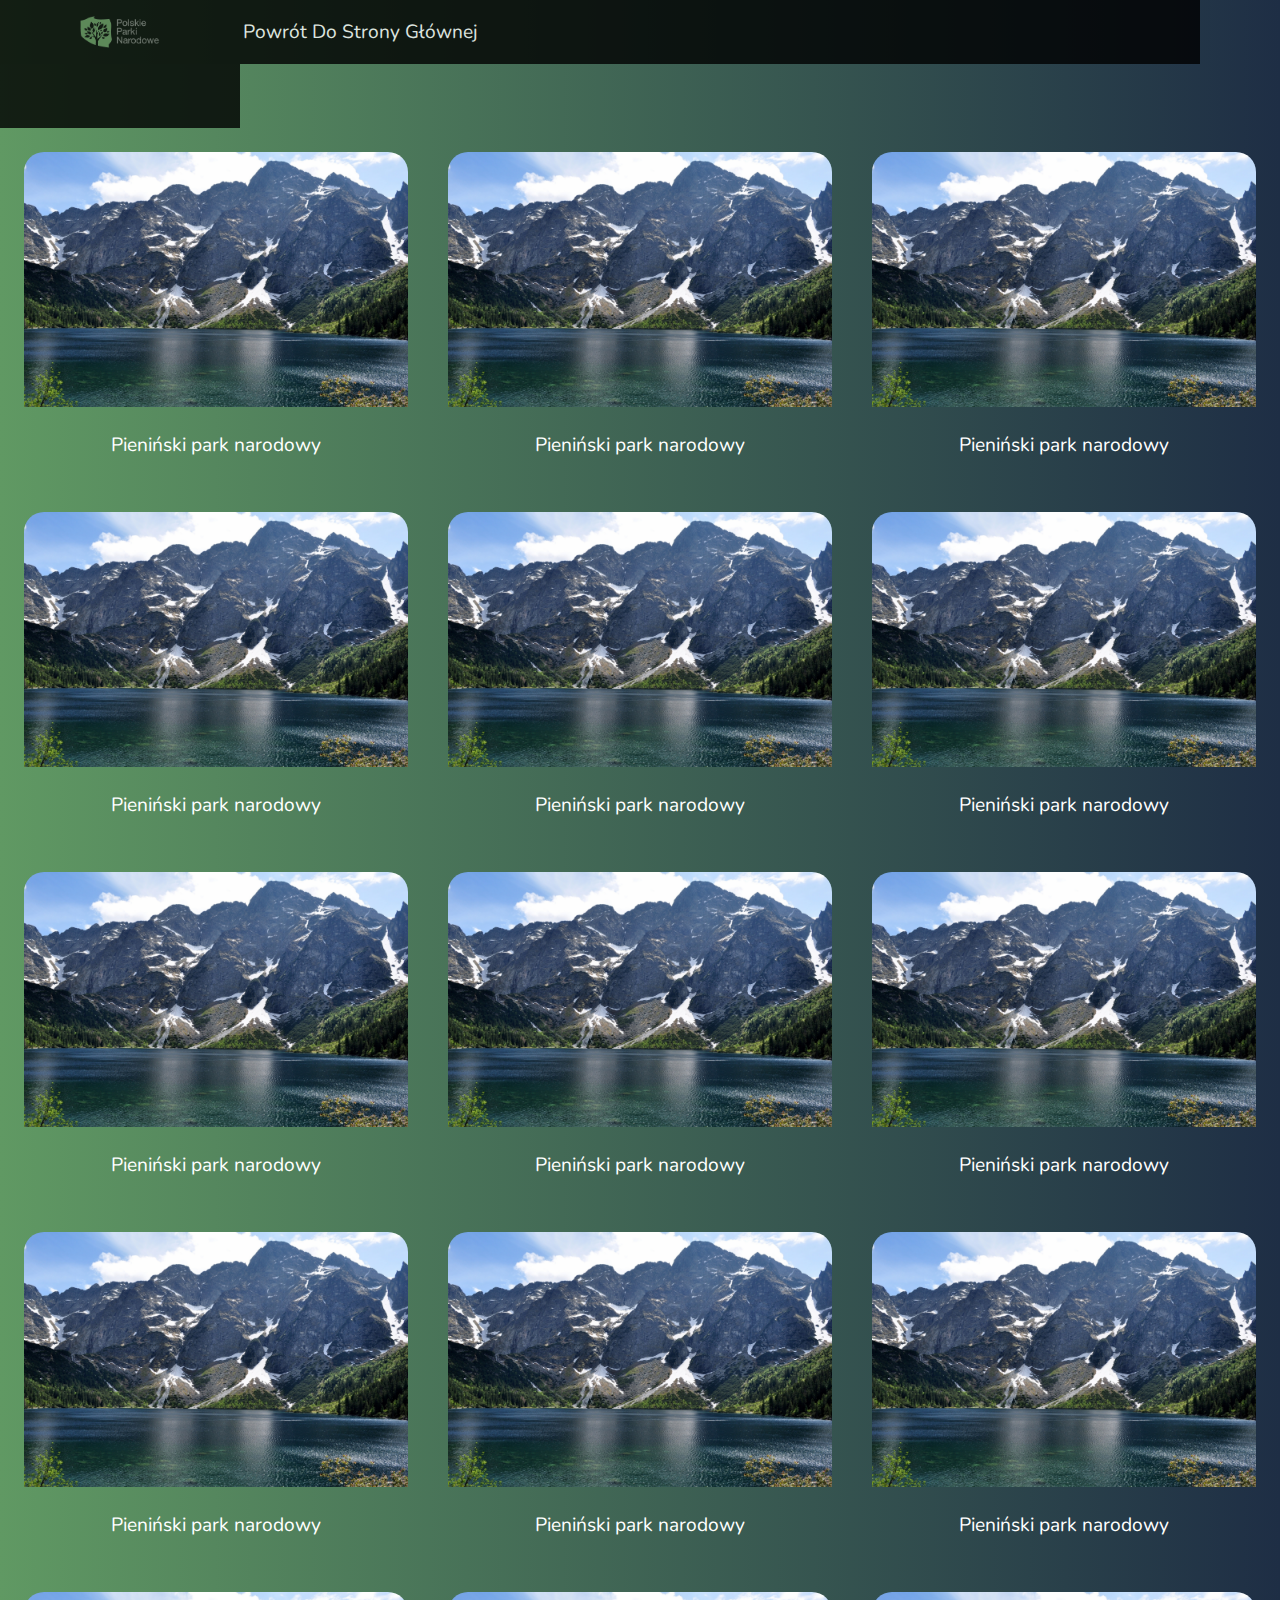
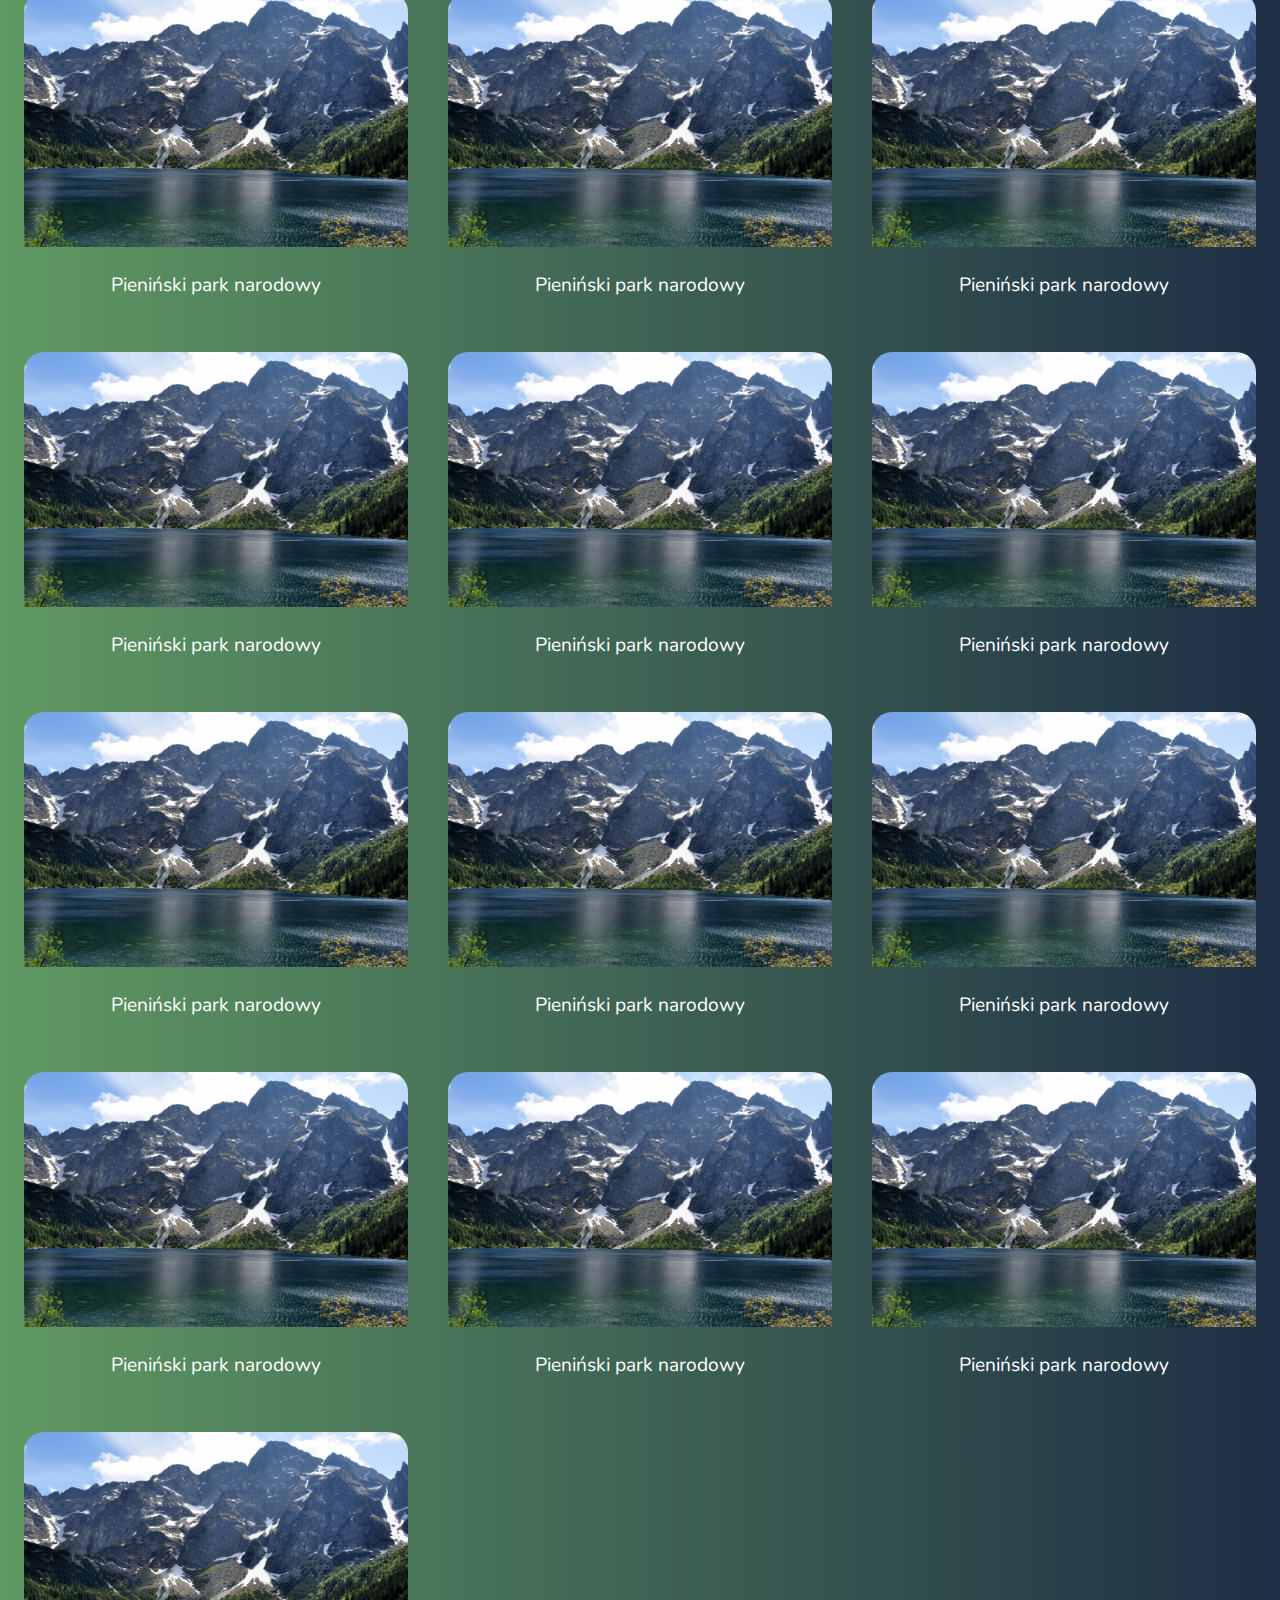
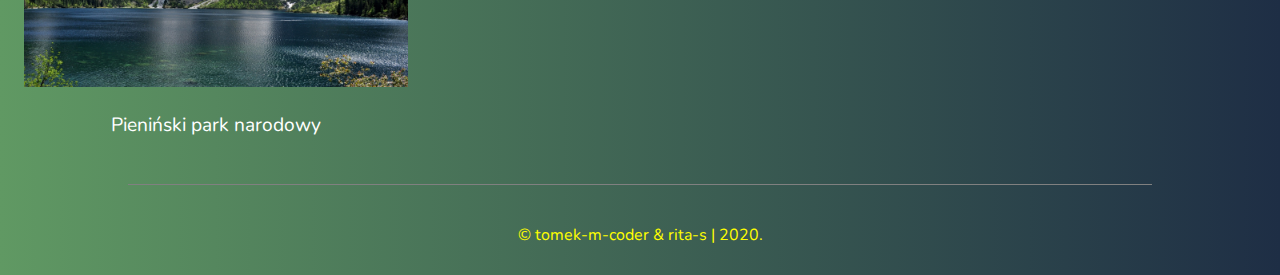
<file: project_7/index.html>
<!DOCTYPE html>
<html lang="pl">
<head>
  <link rel="stylesheet" href="style.css">
  <title>Parki Narodowe CZ.2</title>
  <meta charset="utf-8">
</head>
<header>

  <ul>
    <li><img id="logo" src="logo.png"></img></li>
    <li><a href="../project_6/index.html">Powrót Do Strony Głównej</a></li>
    <li></li>
    <li></li>
    <li></li>
    <li></li>
    </ul>

</header>
<div class="clearfix"></div>
<body>
<div class="div">
  <img src="park.jpeg">
  <p>Pieniński park narodowy</p>
</div>
<div class="div">
  <img src="park.jpeg">
  <p>Pieniński park narodowy</p>
</div>
<div class="div">
  <img src="park.jpeg">
  <p>Pieniński park narodowy</p>
</div>
<div class="div">
  <img src="park.jpeg">
  <p>Pieniński park narodowy</p>
</div>
<div class="div">
  <img src="park.jpeg">
  <p>Pieniński park narodowy</p>
</div>
<div class="div">
  <img src="park.jpeg">
  <p>Pieniński park narodowy</p>
</div>
<div class="div">
  <img src="park.jpeg">
  <p>Pieniński park narodowy</p>
</div>
<div class="div">
  <img src="park.jpeg">
  <p>Pieniński park narodowy</p>
</div>
<div class="div">
  <img src="park.jpeg">
  <p>Pieniński park narodowy</p>
</div>
<div class="div">
  <img src="park.jpeg">
  <p>Pieniński park narodowy</p>
</div>
<div class="div">
  <img src="park.jpeg">
  <p>Pieniński park narodowy</p>
</div>
<div class="div">
  <img src="park.jpeg">
  <p>Pieniński park narodowy</p>
</div>
<div class="div">
  <img src="park.jpeg">
  <p>Pieniński park narodowy</p>
</div>
<div class="div">
  <img src="park.jpeg">
  <p>Pieniński park narodowy</p>
</div>
<div class="div">
  <img src="park.jpeg">
  <p>Pieniński park narodowy</p>
</div>
<div class="div">
  <img src="park.jpeg">
  <p>Pieniński park narodowy</p>
</div>
<div class="div">
  <img src="park.jpeg">
  <p>Pieniński park narodowy</p>
</div>
<div class="div">
  <img src="park.jpeg">
  <p>Pieniński park narodowy</p>
</div>
<div class="div">
  <img src="park.jpeg">
  <p>Pieniński park narodowy</p>
</div>
<div class="div">
  <img src="park.jpeg">
  <p>Pieniński park narodowy</p>
</div>
<div class="div">
  <img src="park.jpeg">
  <p>Pieniński park narodowy</p>
</div>
<div class="div">
  <img src="park.jpeg">
  <p>Pieniński park narodowy</p>
</div>
<div class="div">
  <img src="park.jpeg">
  <p>Pieniński park narodowy</p>
</div>
<div class="div">
  <img src="park.jpeg">
  <p>Pieniński park narodowy</p>
</div>
<div class="div">
  <img src="park.jpeg">
  <p>Pieniński park narodowy</p>
</div>
<div class="clearfix"></div>
<hr>
<footer>
  &copy; tomek-m-coder &amp; rita-s | 2020.
</footer>
</body>
</html>
</file>
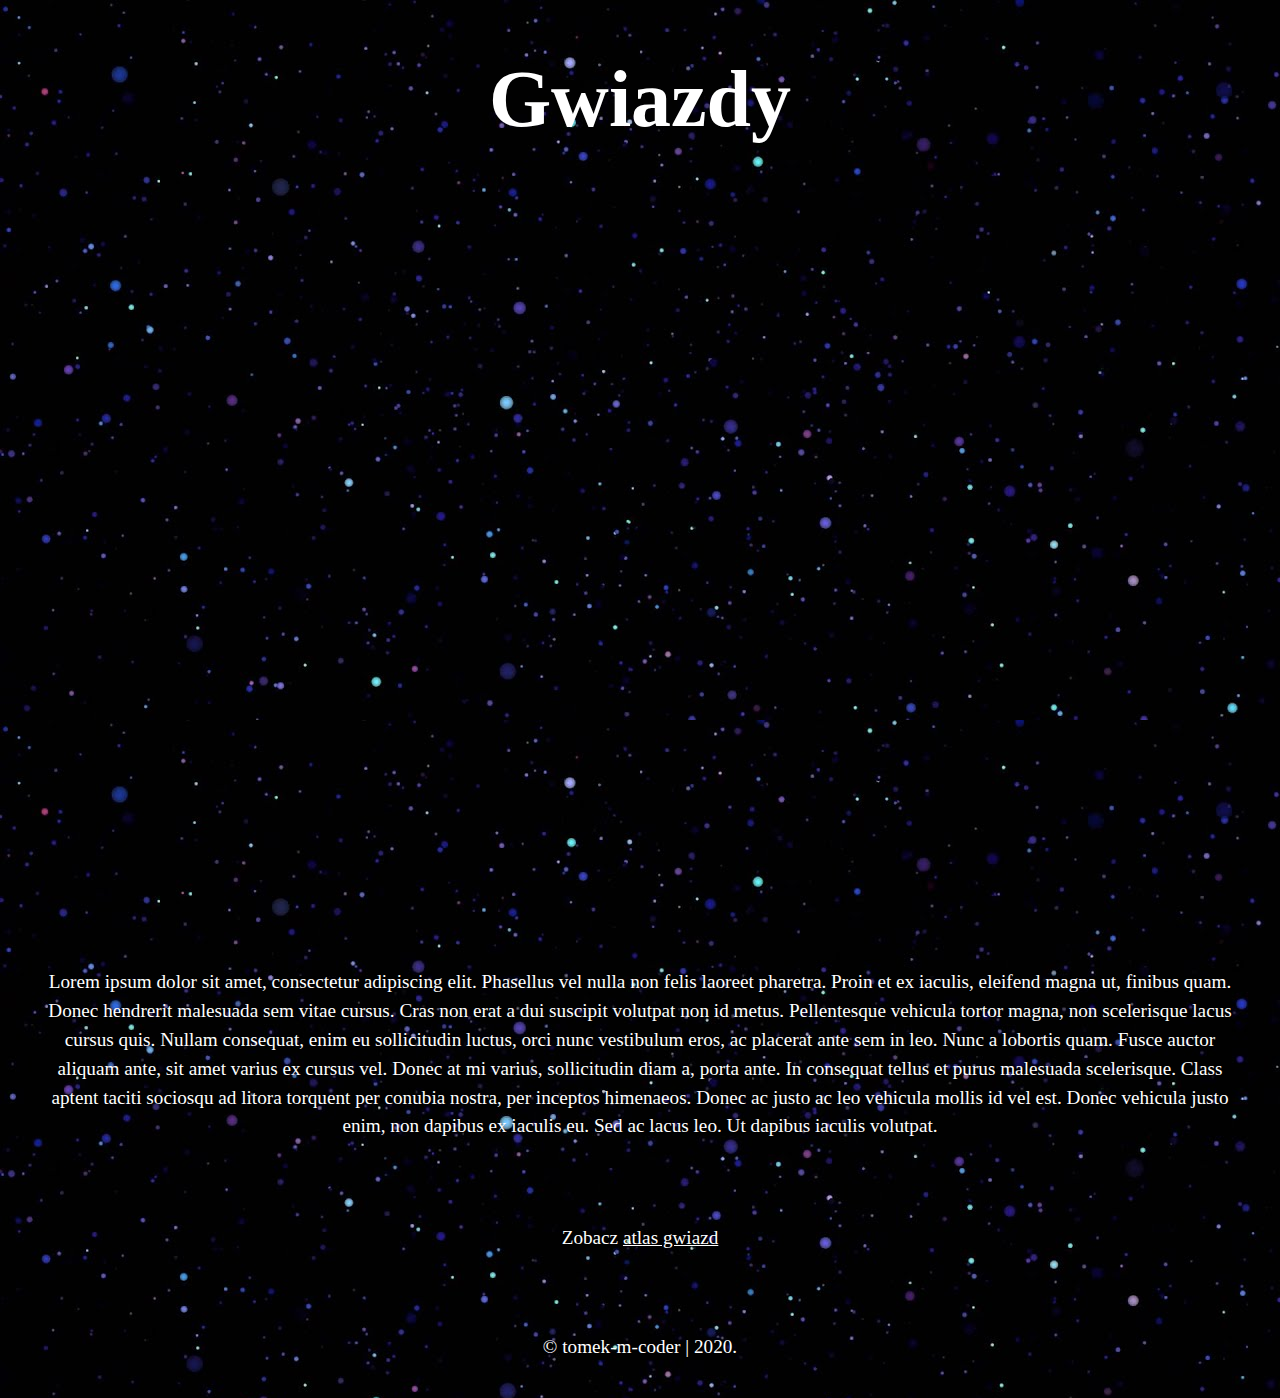
<file: project_8/index.html>
<!DOCTYPE html>
<html lang="pl">
  <head>
    <link rel="stylesheet" href="style.css">
    <title>Gwiazdy</title>
    <meta charset="utf-8">
  </head>
  <body>
  <header>
    <h1>Gwiazdy</h1>
  </header>
  <main>
    <div class="video">
    <iframe width="1250" height="715" src="https://www.youtube.com/embed/fyQrdsTNuo0" frameborder="0" allow="accelerometer; autoplay; encrypted-media; gyroscope; picture-in-picture" allowfullscreen></iframe>
    </div>
    <p>Lorem ipsum dolor sit amet, consectetur adipiscing elit. Phasellus vel nulla non felis laoreet pharetra. Proin et ex iaculis, eleifend magna ut, finibus quam. Donec hendrerit malesuada sem vitae cursus. Cras non erat a dui suscipit volutpat non id metus. Pellentesque vehicula tortor magna, non scelerisque lacus cursus quis. Nullam consequat, enim eu sollicitudin luctus, orci nunc vestibulum eros, ac placerat ante sem in leo. Nunc a lobortis quam. Fusce auctor aliquam ante, sit amet varius ex cursus vel. Donec at mi varius, sollicitudin diam a, porta ante. In consequat tellus et purus malesuada scelerisque. Class aptent taciti sociosqu ad litora torquent per conubia nostra, per inceptos himenaeos. Donec ac justo ac leo vehicula mollis id vel est. Donec vehicula justo enim, non dapibus ex iaculis eu. Sed ac lacus leo. Ut dapibus iaculis volutpat.</p>
    <p>Zobacz <a href="https://staratlas.com/" target="_blank">atlas gwiazd</a></p>
  </main>
    <footer>
      &copy; tomek-m-coder | 2020.
    </footer>
  </body>
</html>
</file>
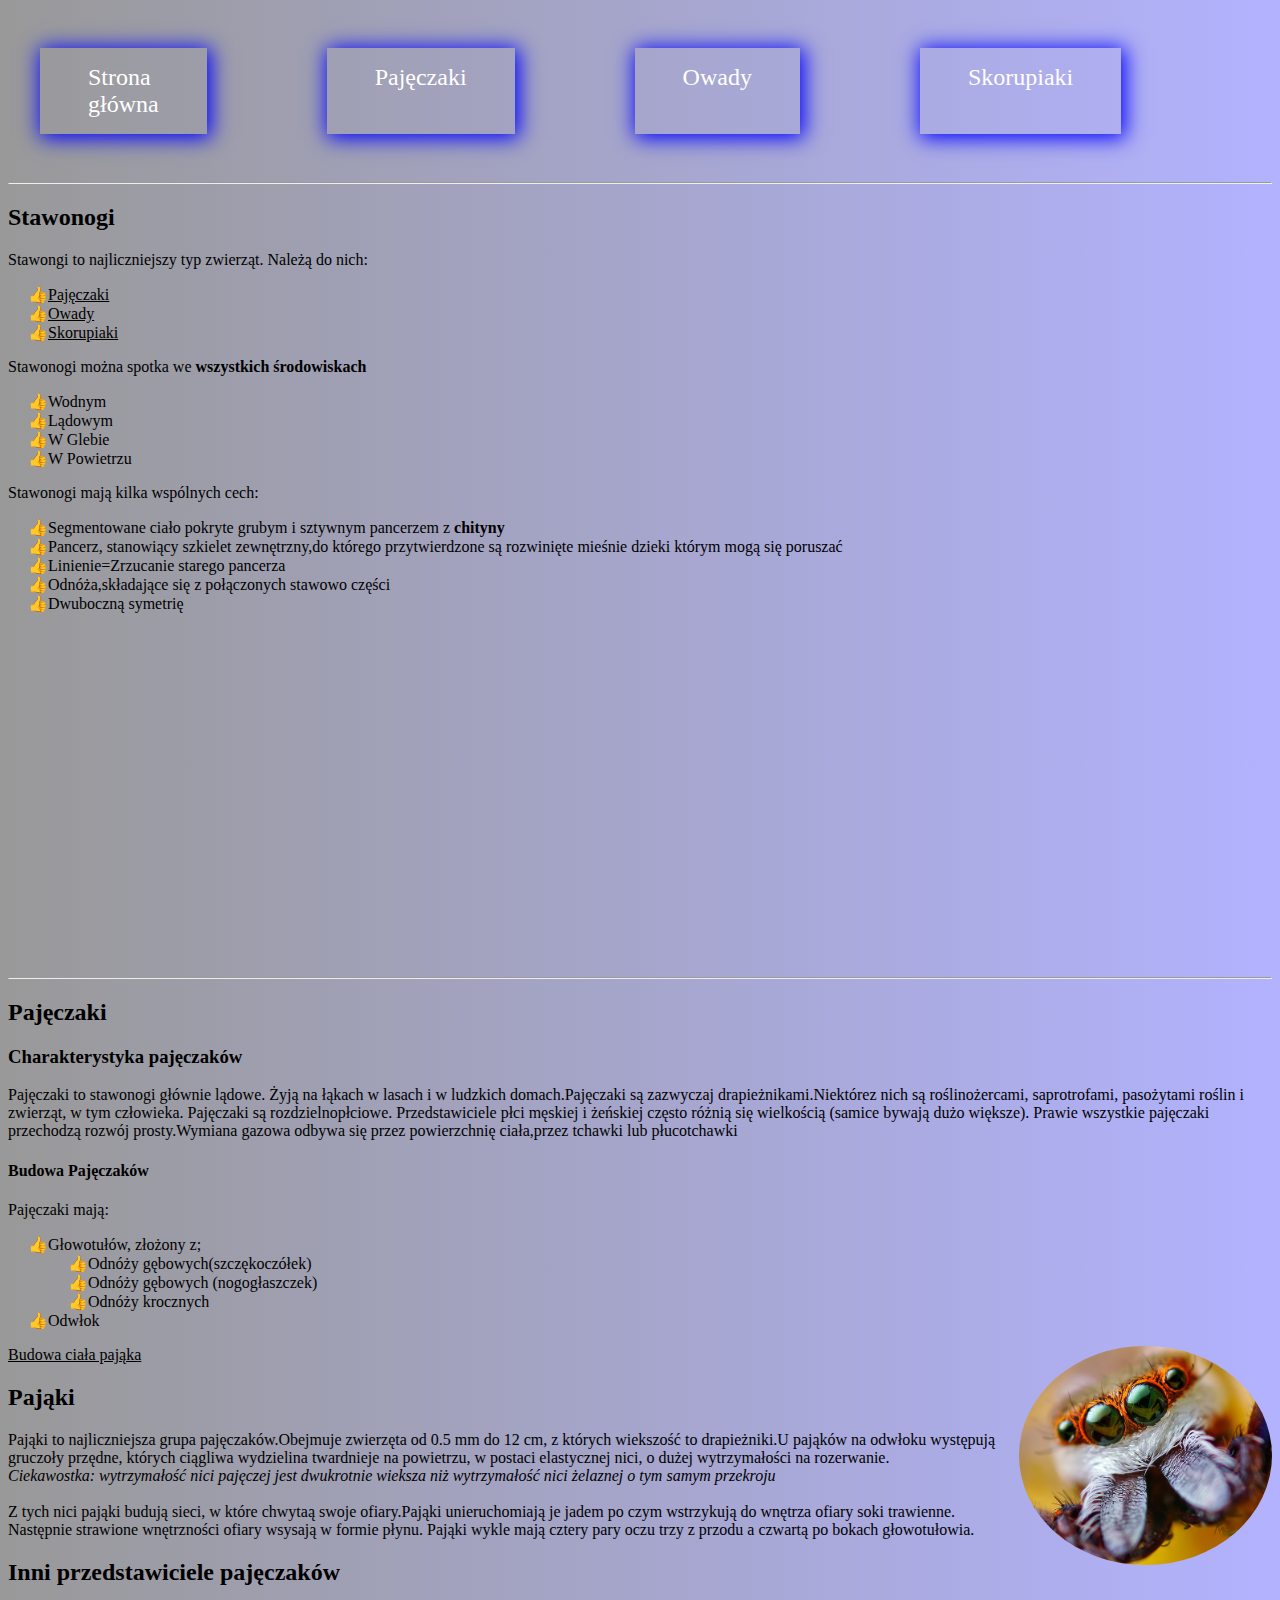
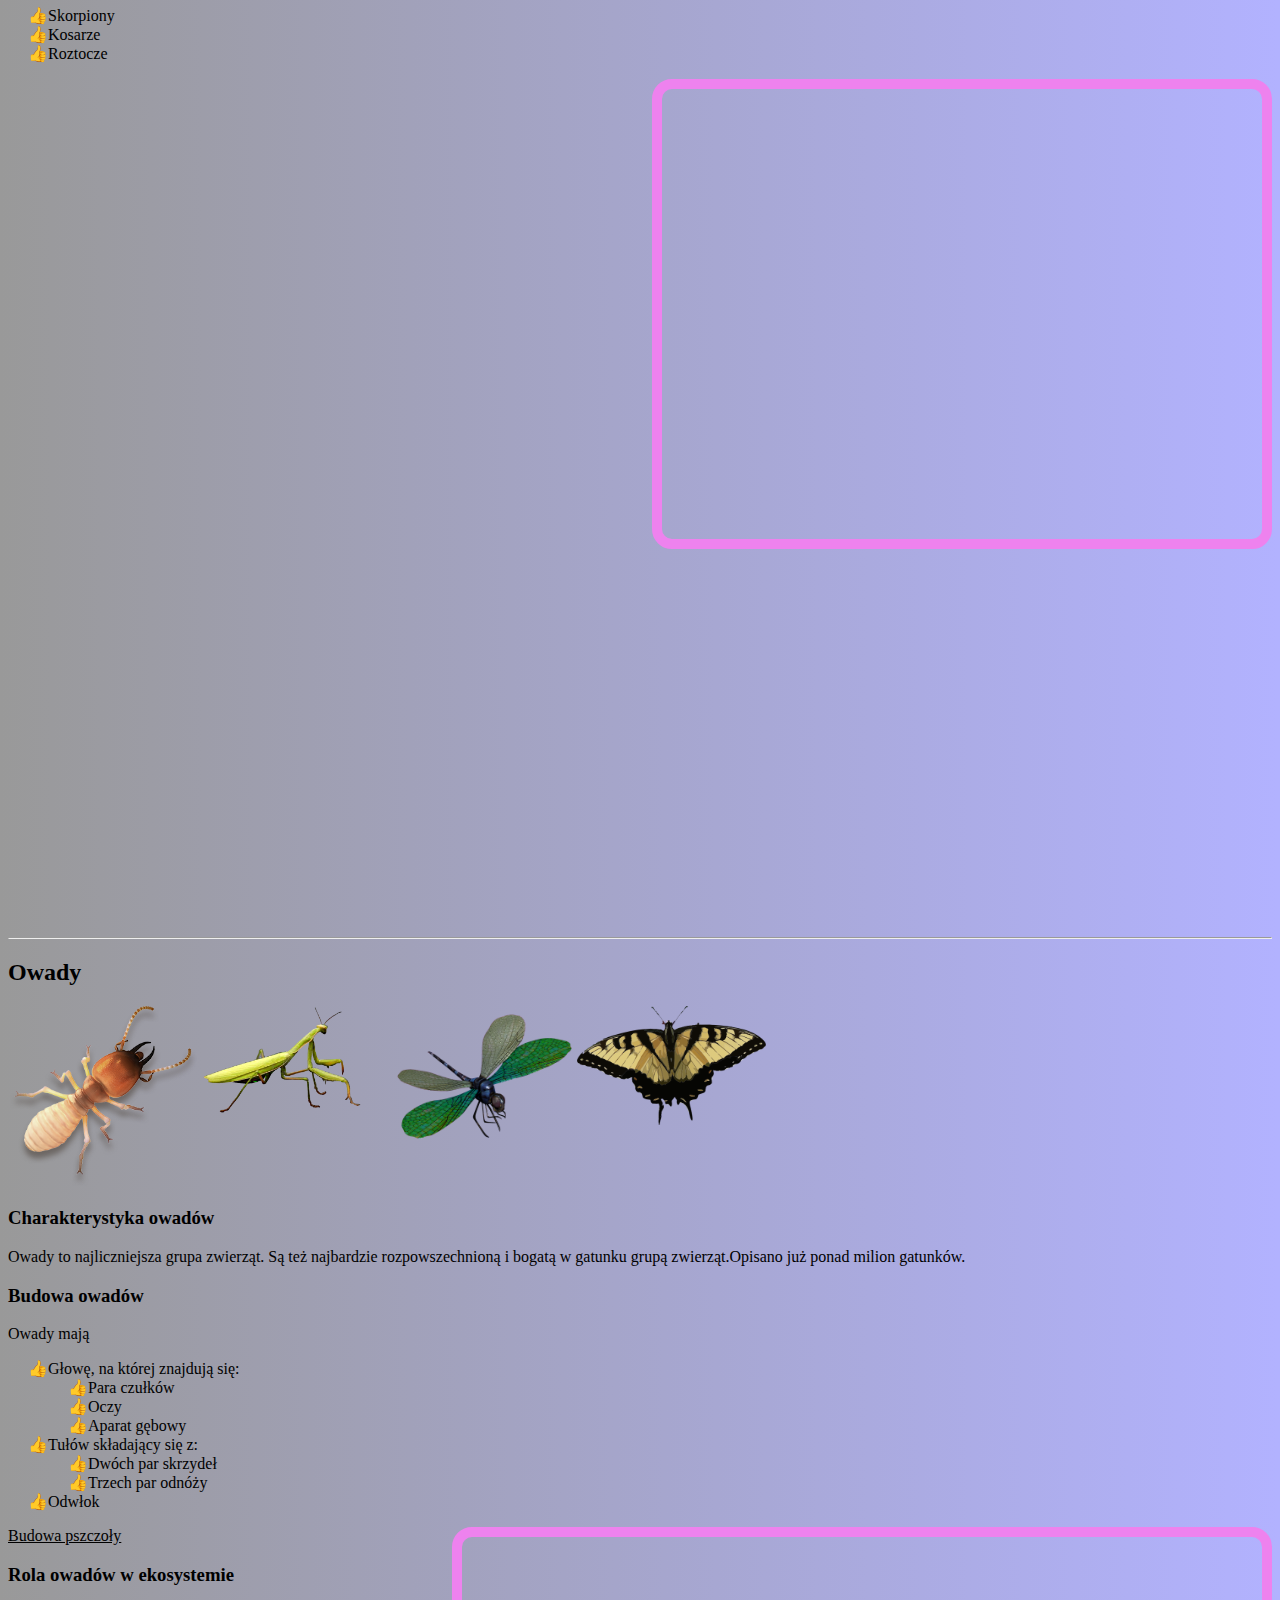
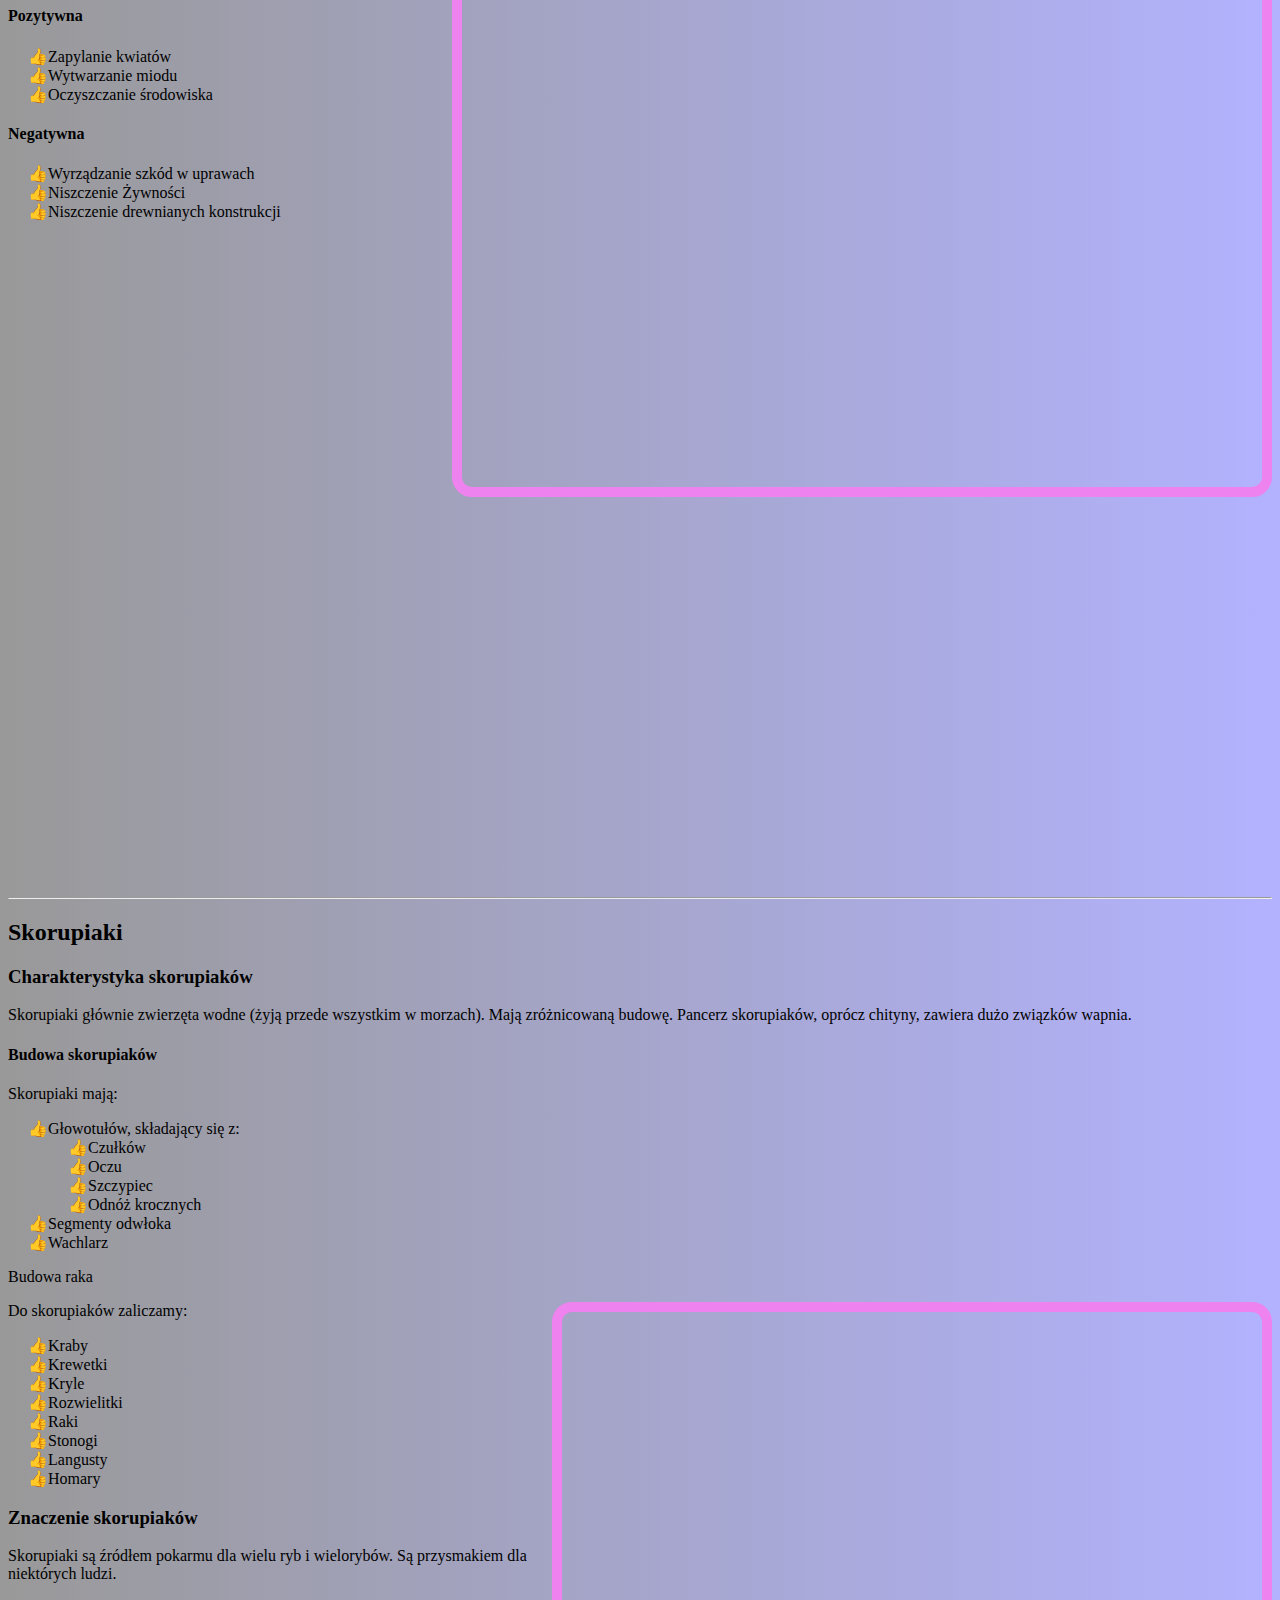
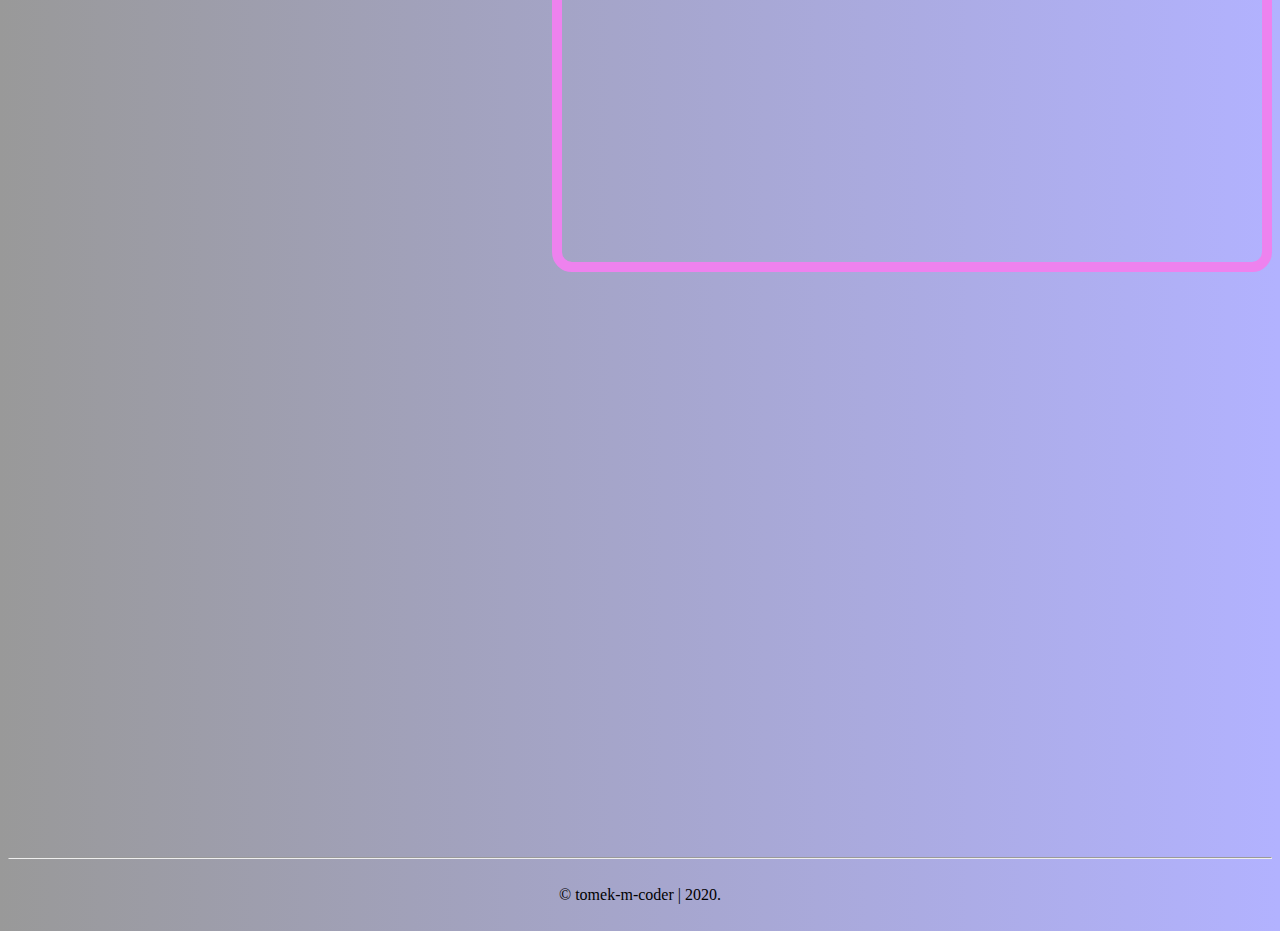
<file: project_9/index.html>
<!DOCTYPE html>
<html lang="pl">
<head>
  <link rel="stylesheet" href="style.css">
  <meta charset="utf-8">
  <title>Stawonogi</title>
</head>
<body>
  <header>
    <ul>
      <li> <a href="#home"> Strona główna </a></li>
      <li> <a href="#pajeczaki"> Pajęczaki </a></li>
      <li> <a href="#owady"> Owady </a></li>
      <li> <a href="#skorupiaki"> Skorupiaki </a></li>
    </ul>
  </header>
  <hr>
  <section id="home">
    <h2>Stawonogi</h2>
    <p>Stawongi to najliczniejszy typ zwierząt. Należą do nich:</p>
    <ul>
      <li><a href="#pajeczaki">Pajęczaki</a></li>
      <li><a href="#owady"> Owady</a></li>
      <li><a href="#skorupiaki"> Skorupiaki</a></li>
    </ul>
    <p>Stawonogi można spotka we <strong>wszystkich środowiskach</strong></p>
    <ul>
      <li>Wodnym</li>
      <li>Lądowym</li>
      <li>W Glebie</li>
      <li>W Powietrzu</li>
    </ul>
    <p>Stawonogi mają kilka wspólnych cech:</p>
    <ul>
      <li>Segmentowane ciało pokryte grubym i sztywnym pancerzem z <strong>chityny</strong></li>
      <li>Pancerz, stanowiący szkielet zewnętrzny,do którego przytwierdzone są rozwinięte mieśnie dzieki którym mogą się poruszać</li>
      <li>Linienie=Zrzucanie starego pancerza</li>
      <li>Odnóża,składające się z połączonych stawowo części</li>
      <li>Dwuboczną symetrię</li>
    </ul>
  </section>
  <hr>
  <section id="pajeczaki">
    <h2>Pajęczaki</h2>
    <h3>Charakterystyka pajęczaków</h3>
    <p>Pajęczaki to stawonogi głównie lądowe. Żyją na łąkach w lasach i w ludzkich domach.Pajęczaki są zazwyczaj drapieżnikami.Niektórez nich są roślinożercami, saprotrofami, pasożytami roślin i zwierząt, w tym człowieka. Pajęczaki są rozdzielnopłciowe. Przedstawiciele płci męskiej i żeńskiej często różnią się wielkością (samice bywają dużo większe). Prawie wszystkie pajęczaki przechodzą rozwój prosty.Wymiana gazowa odbywa się przez powierzchnię ciała,przez tchawki lub płucotchawki</p>
    <h4>Budowa Pajęczaków</h4>
    <p>Pajęczaki mają:</p>
    <ul>
      <li>Głowotułów, złożony z;
        <ul>
          <li>Odnóży gębowych(szczękoczółek)</li>
          <li>Odnóży gębowych (nogogłaszczek)</li>
          <li>Odnóży krocznych</li>
        </ul>
      </li>
      <li>Odwłok</li>
    </ul>
    <img id="paj" src="spider.jpeg"
    <p><a href="budowa_pajaka.jpeg">Budowa ciała pająka</a></p>
    <h2>Pająki</h2>
    <p>Pająki to najliczniejsza grupa pajęczaków.Obejmuje zwierzęta od 0.5 mm do 12 cm, z których wiekszość to drapieżniki.U pająków na odwłoku występują gruczoły przędne, których ciągliwa wydzielina twardnieje na powietrzu, w postaci elastycznej nici, o dużej wytrzymałości na rozerwanie.
    <br>
    <em>Ciekawostka: wytrzymałość nici pajęczej jest dwukrotnie wieksza niż wytrzymałość nici żelaznej o tym samym przekroju</em>
    <br></br>
    Z tych nici pająki budują sieci, w które chwytaą swoje ofiary.Pająki unieruchomiają je jadem po czym wstrzykują do wnętrza ofiary soki trawienne. Następnie strawione wnętrzności ofiary wsysają w formie płynu. Pająki wykle mają cztery pary oczu trzy z przodu a czwartą po bokach głowotułowia.
    </p>
    <h2>Inni przedstawiciele pajęczaków</h2>
    <ul>
      <li>Skorpiony</li>
      <li>Kosarze</li>
      <li>Roztocze</li>
    </ul>
    <iframe id="film1" width="600" height="450" src="https://www.youtube.com/embed/_kHSPzYhE1c?start=35" frameborder="0" allow="accelerometer; autoplay; encrypted-media; gyroscope; picture-in-picture" allowfullscreen></iframe>
  </section>
  <hr>
  <section id="owady">
    <h2>Owady</h2>
    <img class="owady" src="termit.png">
    <img class="owady" src="modliszka.png">
    <img class="owady" src="dragonfly.png">
    <img class="owady" src="butterfly4.png">
    <div class="clearfix"></div>
    <h3>Charakterystyka owadów</h3>
    <p>Owady to najliczniejsza grupa zwierząt. Są też najbardzie rozpowszechnioną i bogatą w gatunku grupą zwierząt.Opisano już ponad milion gatunków.</p>
    <h3>Budowa owadów</h3>
    <p>Owady mają  </p>
    <ul>
      <li>Głowę, na której znajdują się:
        <ul>
          <li>Para czułków</li>
          <li>Oczy</li>
          <li>Aparat gębowy</li>
        </ul>
      </li>
      <li>Tułów składający się z:
        <ul>
          <li>Dwóch par skrzydeł</li>
          <li>Trzech par odnóży</li>
        </ul>
      </li>
      <li>Odwłok</li>
    </ul>
    <iframe id="film2" width="800" height="550" src="https://www.youtube.com/embed/kyLOI7HrDpk?start=0" frameborder="0" allow="accelerometer; autoplay; encrypted-media; gyroscope; picture-in-picture" allowfullscreen></iframe>

    <p><a href="budowa_pszczoly.jpg">Budowa pszczoły</a></p>
    <h3>Rola owadów w ekosystemie</h3>
    <h4>Pozytywna</h4>
    <ul>
      <li>Zapylanie kwiatów</li>
      <li>Wytwarzanie miodu</li>
      <li>Oczyszczanie środowiska</li>
    </ul>
    <h4>Negatywna</h4>
    <ul>
      <li>Wyrządzanie szkód w uprawach</li>
      <li>Niszczenie Żywności</li>
      <li>Niszczenie drewnianych konstrukcji</li>
    </ul>
  </section>
  <hr>
  <section id="skorupiaki">
    <h2>Skorupiaki</h2>
    <h3>Charakterystyka skorupiaków</h3>
    <p>Skorupiaki głównie zwierzęta wodne (żyją przede wszystkim w morzach). Mają zróżnicowaną budowę. Pancerz skorupiaków, oprócz chityny, zawiera dużo związków wapnia.
    </p>
    <h4>Budowa skorupiaków</h4>
    <p>Skorupiaki mają:</p>
    <ul>
      <li>Głowotułów, składający się z:
        <ul>
          <li>Czułków</li>
          <li>Oczu</li>
          <li>Szczypiec</li>
          <li>Odnóż krocznych</li>
        </ul>
      </li>
      <li>Segmenty odwłoka</li>
      <li>Wachlarz</li>
    </ul>
    <p><a href="budowa_raka.gif"></a>Budowa raka</p>
    <iframe id="film3" width="700" height="550" src="https://www.youtube.com/embed/cE0wfjsybIQ" frameborder="0" allow="accelerometer; autoplay; encrypted-media; gyroscope; picture-in-picture" allowfullscreen></iframe>
    <p>Do skorupiaków zaliczamy:</p>
    <ul>
      <li>Kraby</li>
      <li>Krewetki</li>
      <li>Kryle</li>
      <li>Rozwielitki</li>
      <li>Raki</li>
      <li>Stonogi</li>
      <li>Langusty</li>
      <li>Homary</li>
    </ul>

    <h3>Znaczenie skorupiaków</h3>
    <p>Skorupiaki są źródłem pokarmu dla wielu ryb i wielorybów. Są przysmakiem dla niektórych ludzi.</p>

  </section>
  <hr>

    <footer> &copy; tomek-m-coder | 2020.</footer>
</body>
</html>
</file>
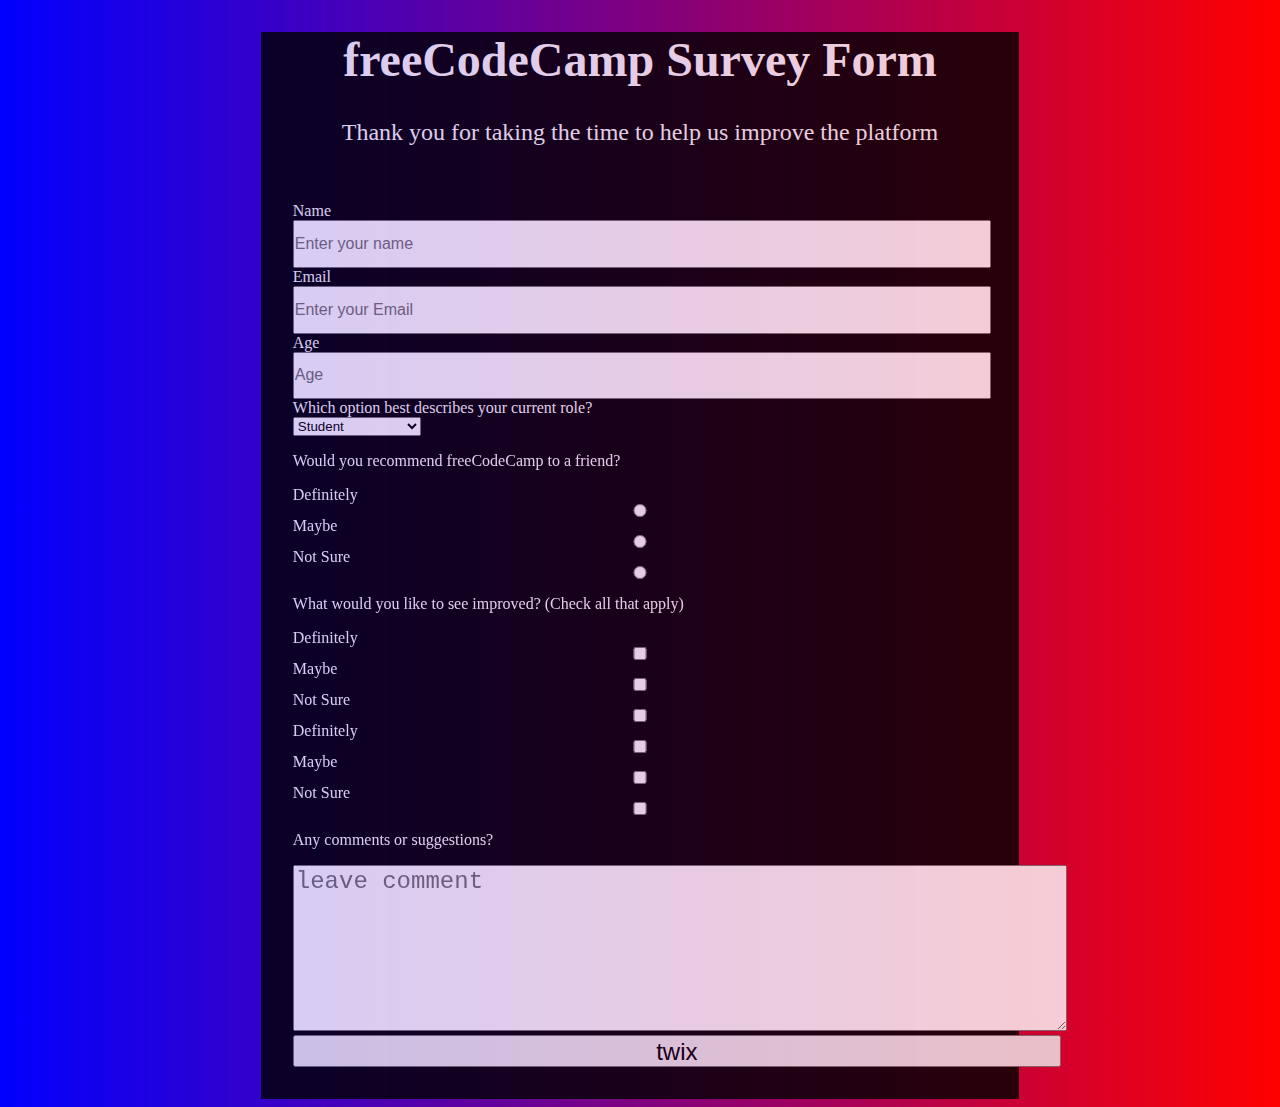
<file: survey_form/index.html>
<!--
To jest komentarz :)
 -->
<!DOCTYPE html>
<html lang="pl">
  <head>
    <link rel="stylesheet" href="style.css">
    <meta charset="utf-8">
    <title>FCC Survey Form</title>
  </head>
  <body>
    <div class="container">
      <h1 id="title">freeCodeCamp Survey Form</h1>
      <p id="description">Thank you for taking the time to help us improve the platform</p>
      <form id="survey-form">
        <label id="name-label" for="name">Name
          <input type="text" id="name"  placeholder="Enter your name">
        </label>
        <label id="email-label" for="email">Email
          <input type="email" id="email" reqired placeholder="Enter your Email">
        </label>
        <label id="number-label" for="number">Age
          <input type="number" id="number" placeholder="Age">
        </label>
        <label for="dropdown">Which option best describes your current role?
          <br>
        <select id="dropdown">
          <option value="student">Student</option>
          <option value="full-time-job">Full Time Job</option>
          <option value="prefer-not-to-say">Prefer Not To Say</option>
          <option value="other">Other</option>
        </select>
        <br>
        </label>
        <p>Would you recommend freeCodeCamp to a friend?</p>
        <label for="definitely">Definitely
          <input id="definitely" value="definitely" type="radio" name="role">
        </label>
        <label for="maybe">Maybe
          <input id="maybe" value="maybe" type="radio" name="role">
        </label>
        <label for="not-sure">Not Sure
          <input id="not-sure" value="not-sure" type="radio" name="role">
        </label>
        <p>What would you like to see improved? (Check all that apply)</p>
        <label for="definitely">Definitely
          <input id="definitely" value="definitely" type="checkbox" name="role">
        </label>
        <label for="maybe">Maybe
          <input id="maybe" value="maybe" type="checkbox" name="role">
        </label>
        <label for="not-sure">Not Sure
          <input id="not-sure" value="not-sure" type="checkbox" name="role">
        </label>
        <label for="definitely">Definitely
          <input id="definitely" value="definitely" type="checkbox" name="role">
        </label>
        <label for="maybe">Maybe
          <input id="maybe" value="maybe" type="checkbox" name="role">
        </label>
        <label for="not-sure">Not Sure
          <input id="not-sure" value="not-sure" type="checkbox" name="role">
        </label>
        <p>Any comments or suggestions?</p>
        <textarea placeholder="leave comment"></textarea>
        <button type="submit">twix</button>
      </form>
    </div>
  </body>
</html>
</file>
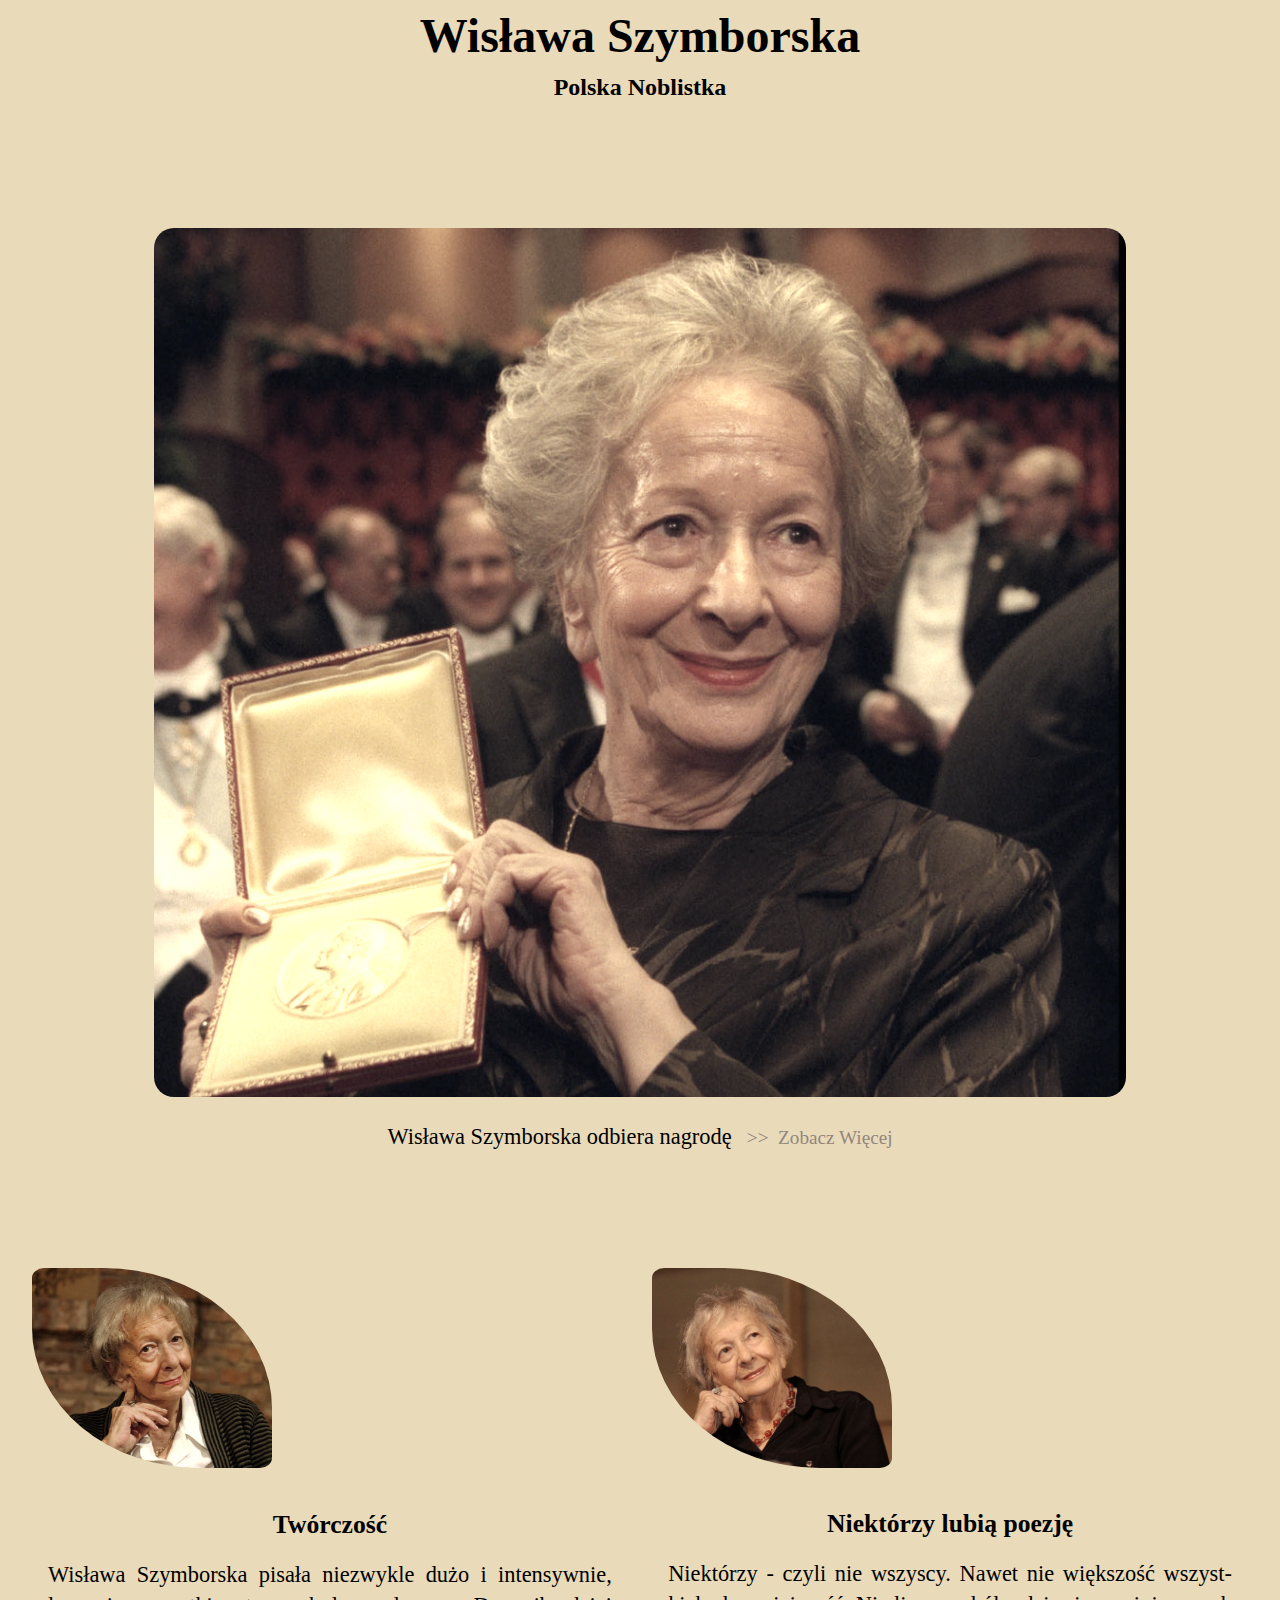
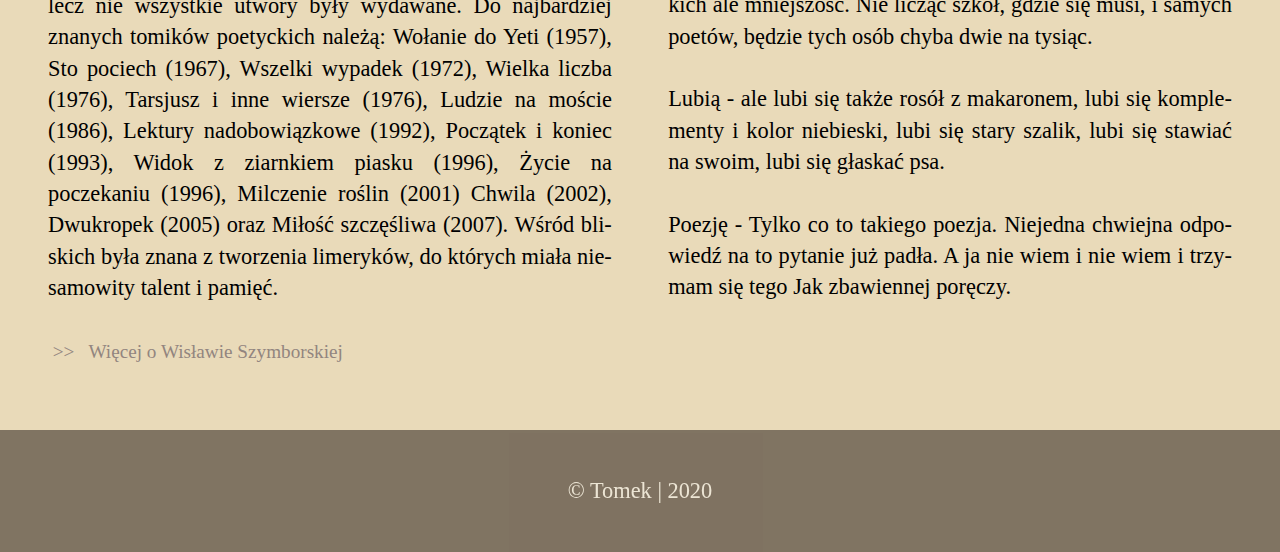
<file: tribute_page/index.html>
<!DOCTYPE html>
<html lang="pl">
  <head>
    <link rel="stylesheet" href="style.css">
    <title>Wisława Szymborska FanPage</title>
    <meta charset="utf-8">
  </head>
  <body>
    <header id="title">
      <h1>Wisława Szymborska</h1>
      <h2 id="tribute-info">Polska Noblistka</h2>
    </header>
    <main id="main">
      <section id="img-div">
        <div><img id="image" src="w1.jpeg" alt="Wisława Szymborska"></div>
        <p id="img-caption">Wisława Szymborska odbiera nagrodę
        <a id="tribute-link" target="_blank" href="https://www.nobelprize.org/prizes/literature/1996/szymborska/poetry/"> &nbsp;&nbsp;>> &nbsp;Zobacz Więcej</a>
        </p>
      </section>
      <section>
        <div class="left">
          <img class="image" src="w2.jpeg" alt="Wisława Szymborska2">
          <h3>Twórczość</h3>
          <p>Wi­sła­wa Szym­bor­ska pi­sa­ła nie­zwy­kle dużo i in­ten­syw­nie, lecz nie wszyst­kie utwo­ry były wy­da­wa­ne. Do naj­bar­dziej zna­nych to­mi­ków po­etyc­kich na­le­żą: Wołanie do Yeti (1957), Sto pociech (1967), Wszelki wypadek (1972), Wielka liczba (1976), Tarsjusz i inne wiersze (1976), Ludzie na moście (1986), Lektury nadobowiązkowe (1992), Początek i koniec (1993), Widok z ziarnkiem piasku (1996), Życie na poczekaniu (1996), Milczenie roślin (2001) Chwila (2002), Dwukropek (2005) oraz Miłość szczęśliwa (2007). Wśród bli­skich była zna­na z two­rze­nia li­me­ry­ków, do któ­rych mia­ła nie­sa­mo­wi­ty ta­lent i pa­mięć.
            <br>
            <br>
            <a href="https://poezja.org/wz/Szymborska_Wis%C5%82awa/" target="_blank">&nbsp;>>&nbsp;&nbsp; Więcej o Wisławie Szymborskiej</a>
          </p>
        </div>
        <div class="right">
          <img class="image" src="w3.jpeg" alt="Wisława Szymborska3">
          <h3>Niektórzy lubią poezję</h3>
          <p>
            Nie­któ­rzy -
            czy­li nie wszy­scy.
            Na­wet nie więk­szość wszyst­kich ale mniej­szość.
            Nie li­cząc szkół, gdzie się musi,
            i sa­mych po­etów,
            bę­dzie tych osób chy­ba dwie na ty­siąc.
            <br><br>
            Lu­bią -
            ale lubi się tak­że ro­sół z ma­ka­ro­nem,
            lubi się kom­ple­men­ty i ko­lor nie­bie­ski,
            lubi się sta­ry sza­lik,
            lubi się sta­wiać na swo­im,
            lubi się gła­skać psa.
            <br><br>
            Po­ezję -
            Tyl­ko co to ta­kie­go po­ezja.
            Nie­jed­na chwiej­na od­po­wiedź
            na to py­ta­nie już pa­dła.
            A ja nie wiem i nie wiem i trzy­mam się tego
            Jak zba­wien­nej po­rę­czy.

          </p>
        <div>
      </section>
    </main>
    <div class="clearfix"></div>
    <footer><p>&copy; Tomek | 2020</p></footer>
</body>
</html>
</file>
<file: project_1/style.css>
*{
  margin: 0 auto;
}

header{
  background-color:hsla(0,50%,50%,0.7);
  padding: 1em;
  text-align: center;


}
div{
  background-color:whitesmoke;
  padding: 1em;
  height: 45vh;
}
footer{
  background-color:hsl(360,50%,50%);
  padding: 1em;
  text-align: center;
  position: fixed;
  bottom: 0;
  width: 100%;
  height: 5vh;
}

img{
  width: 20%;
  height: auto;
  border-radius: 50%;
  float: left;
  padding: 1em;
}

.clearfix{
  clear: both;
}
</file>
<file: project_2/style.css>
*{
  margin: 0 auto;
}

header{
  height:20vh;
  background-color:hsla(200,50%,50%,0.7);
  padding: 1em;
}

ul{
  list-style: none;
}

li{
  float: left;
  padding: 1em;
}

a{
  text-decoration: none;
}

#home, #about, #contact{
  height:25vh;
  padding: 1em;
}

#home{
  /* background-color:hsl(35,60%,50%); */
  color: blue;
}

#home span{
  word-spacing: 20px;
}

#about{
  background-color:hsl(270,60%,50%);
}

#contact{
  background-color:hsl(67,60%,50%);
}

footer{
  background-color:hsl(220,60%,50%);
  height:5vh;
  padding: 1em;
  text-align:center;
}
</file>
<file: project_3/style.css>
*{margin: 0 auto;}


header{
  height:15vh;
  background-color: var(--blue);
}

ul{
  list-style: none;
}

li{
  float: left;
  padding: 10px;
}

a{
  text-decoration: none;
  color:white;
}

.clearfix{
  clear: both;
}

#home{
  height:300px;
  background-color: var(--pink);
  padding:1em;
}

#about{
  height:300px;
  background-color:pink;
  padding:1em;
}

#about p{
  float: left;
}

#contact{
  height:300px;
  background-color:green;
  padding:1em;
}

input, button{
  height: 20px;
  width: 150px;
  border-radius: 5px;
  display: block;
  margin: 15px;
  padding: 5px;
}

button{
  padding: 20px;
}

footer{
  background-color:grey;
  padding:1em;
  text-align:center;
}
</file>
<file: project_4/style.css>
body{
  margin: 0 auto;
}

img{
  width:300px;
  float: left;
  padding: 20px;
  border-radius: 30px;
}

.clearfix{
  clear: both;
}

#banner{
  width:100%;
  height:400px;
  padding: 0px;
  border-radius: 0px;
}

p{
  padding: 0 20px;
  color:#F2F2F2;
}

ul{
  list-style-type: none;
}

a{
  text-decoration: none;
  color:black;

}
li{
  font-size:1.5em;
  padding: 10px;
  text-align: center!important;
  display: inline-block;
  border-right: 2px dashed blue;
}

li:last-child{
  border: none;
}

footer{
  text-align: center!important;
  padding: 15px;
  background-color:gray;
}

body{
  font-family: 'Open Sans', sans-serif;
}
#home{
  background-color: #0000FF;
  height: 30vh;
}
#sezon1{
  background-color:rgb(0,0,150);
  height: 30vh;
}
#sezon2{
  background-color:hsl(220,50%,50%);
  height: 30vh;
}
#sezon3{
  background-color:hsla(210,50%,50%,0.7);
  height: 30vh;
}
#sezon4{
  background-color:rgba(0,0,130,0.7);
  height: 30vh;
}
h2{
  color: white;
}
</file>
<file: project_8/style.css>
body{
  background:url("stars.jpg");
}

 p, footer{
  color:white;
  text-align:center;
  font-size:1.2rem;
  padding:2rem;
}

h1{
  font-size:5rem;
  color:white;
  text-align:center;
}

p, a{
  line-height:1.5;
  color:white;
}

.video{
  text-align: center;
}
</file>
<file: project_9/style.css>
body{
  background:linear-gradient(90deg,#999, rgba(0, 0, 255, 0.3));
}

header ul{
display:flex;
flex-direction:row;
padding:2rem;
}

header ul li {
  list-style-type: none;
  padding:1rem 3rem;
  margin-right: 10%;
  font-size:1.5rem;
  box-shadow:2px 2px 20px 2px blue;

}

header ul li:hover {
  box-shadow:2px 2px 20px 2px #f0f0f0;

}
header a{
  text-decoration:none;
  color:white;
}

section{
  height: 170vh;
}

section ul{
  list-style-type: "\1F44D";
}

#home{
  height: 85vh;
}

a{
  color: black;
}

#paj{

  float: right;
  border-radius:50%;
  width:20%;
}
.owady{
  float:left;
  width:15%;
}

.clearfix{
  clear:both;
}

#film1, #film2, #film3{
  float:right;
  border: 10px solid violet;
  border-radius: 20px;
}


footer{
  padding:1.2rem;
  text-align:center;
}
</file>
<file: survey_form/style.css>
body{
  background: linear-gradient(90deg, blue, red);
  color:white;
  font-size:1.5rem;
}

.container{
  width: 60%;
  margin: 0 auto;
  background-color: black;
  opacity: 0.8;
  font-size:1.5;
}

#title, #description{
  text-align: center;
}

form{
  padding: 2rem;
font-size:1rem;
}

input{
  display:block;
  width: 100%;
  padding:0.8rem 0;
  font-size:1rem;
  margin: 0 auto;

}
textarea{
  width:48rem;
  height:10rem;
  font-size:1.5rem;
}
button{
  width:48rem;
  height:2rem;
  font-size:1.5rem;
}
</file>
<file: tribute_page/style.css>
*{
   margin: 0 auto;
 }

#image{
  width:100%;
  height:auto;
  margin:0 auto;
  border-radius: 20px;
  filter: sepia(60%);
}

#img-div div{
  width: 80%;
  text-align: center;
}

.image{
  border-radius:5% 70% 5% 70%;
  width:15rem;
  margin: 0 auto;
  filter: sepia(30%);
  margin-bottom: 2em;
}

header{
 height:20vh;
 padding:0.5em;
}

main{
  height:70vh;
  padding:1em;
}

footer{
  background-color:#180D0B;
  opacity: .5;
  color:blue;
  line-height:10vh;
  color: #f0f0f0;
  margin-top: 3em;
}

footer p{
  text-align:center;
}

body{
  background-color:#E9DAB9;
}

.left{
  float:left;
  max-width: 49%;
  line-height: 1.4;
}

.right{
  float:right;
  max-width: 49%;
  line-height: 1.4;
}

.right h3, .left h3{
  font-size: 1.6em;
  text-align: center;
}

h1{
  text-align: center;
}

header h2{
  text-align: center;
  line-height: 2;
}

#img-div{
  display: block;
  padding: 1rem;
  font-size:1.2rem;

}

#img-div p{
  line-height: 1.7;
}

.clearfix{
  clear:both;
}
#img-caption{
  text-align:center;
}
a{
  text-decoration:none;
  font-size:1.2rem;
  color: #92857f;
}

p{
  font-size:1.4rem;
  text-align: justify;
  padding: 1rem;
}

h1{
  font-size:3rem;
}

a:hover{
  color: #803627;
}

section:nth-child(2){
  margin-top: 4rem;
}

section{
  padding: 1rem;
}
</file>
<file: project_5/style.css>
@import url("reset.css");
@import url('https://fonts.googleapis.com/css?family=Lato|Nunito&display=swap&subset=latin-ext');

/* Czcionki:
Nagłówki: Nunito
h1: 1.5em
h2: 1.25em
Text: Lato, 1em
font-family: 'Lato', sans-serif;
font-family: 'Nunito', sans-serif;
*/

body{
  font-family: 'Lato', sans-serif;
  background-color:hsla(44,56%,70%, 0.8);
}

#container{
  padding: 1rem;
  margin-top: 5em;
}

header{
  position: fixed;
  top: 0;
  left: 0;
  width: 100%;
}

#home, #about, #solutions, #contact{
  padding-top: 8rem;
}

h1{
  font-family: 'Nunito',sans-serif;
  font-size: 1.4rem;
  padding: 1rem 0;
}

p{
  font-size: 1rem;
  line-height:1.4;
  padding: 1rem 0.2rem;
}

h2{
  font-family: 'Nunito',sans-serif;
  font-size:1.4rem;
  padding: 1rem 0;
}

a{
  text-decoration:none;
  color:rgba(200,160,230,1);
  font-size:1.6rem;
}

a:hover{
  color: yellow;
}

ul li{
  display: inline-block;
  padding:3rem;
}

.kostka{
  width:10%;
}

.ramka{
  border:5px yellow dashed;
  float:left;
  margin: 1rem;
  padding: 1rem;
}

#kostka1{
  float:left;
}

#kostka2{
  float:right;
}

.clearfix{
  clear:both;
}

.left{
  float: left;
  padding: 1em 2em;
}

nav{
  background-color: hsla(230, 100%, 50%, .9);
  width:100%;
  z-index:1;
  text-align: center;
}

main{
  margin-top: 30px;
}

input[type=text], input[type=email]{
  border-top: 10px solid red;
  border-bottom: 10px solid orange;
  border-right: 10px solid blue;
  border-left: 10px solid green;
  display: block;
  height:2.2rem;
  width:25rem;
  margin:0.4rem 0;
  padding: 0 1em;
  background-color: hsla(90, 100%, 80%, .6);
}

textarea{
border-top: 10px solid red;
border-bottom: 10px solid orange;
border-right: 10px solid blue;
border-left: 10px solid green;
display: block;
padding: 1em;
background-color: hsla(90, 100%, 80%, .6);
}

button{
  padding: 1em 3em;
  background-color: hsla(0, 100%, 50%, .2);
  margin:0.4rem 0;
  width: 28.2rem;
  border-top: 10px solid red;
  border-bottom: 10px solid orange;
  border-right: 10px solid blue;
  border-left: 10px solid green;
  font-weight: bold;
  letter-spacing: 1.5px;
}

input[type=text], input[type=email], textarea, button{
  border-radius: 5px;
  font-size: 1rem;
}

footer{
  height:3rem;
  text-align:center;
  background-color:gray;
  padding:1rem;
  font-size: 1rem;
  line-height: 3rem;
}
</file>
<file: project_6/style.css>
@import url('reset.css');
@import url('https://fonts.googleapis.com/css?family=Nunito&display=swap&subset=latin-ext');

body{
  background: url(park.jpeg) no-repeat, linear-gradient(90deg, #6de590, #e67478);
    background-blend-mode: multiply;
    background-size: cover;
    font-family: 'Nunito', sans-serif;
    color: white;
}

li{
  float:left;
  background-color: black;
  opacity:0.8;
  width: 18rem;
  height: 4rem;
  line-height: 4rem;
  text-align: center;
}

ul{
  list-style-type: none;
  display: block;
}

ul li ul li{
  display: none;
}

ul li:hover{
  display: block;
  background-color: green;
}

ul li:hover ul li{
  display: block;
  background-color: green;
}

ul li{
  display: block;
}

li a{
  color:white;
  text-decoration:none;
}
button{
  background-color:black;
  color:white;
  padding-top:1rem;
  padding-bottom:1rem;
  padding-right:8rem;
  padding-left:8rem;
  font-size:1.5rem;
  opacity:0.8;
  border:1px solid #999;
  border-radius:50px;
  position:absolute;
  top:50%;
  left:30%;
}
</file>
<file: project_7/style.css>
@import url('reset.css');
@import url('https://fonts.googleapis.com/css?family=Nunito&display=swap&subset=latin-ext');


body{
  background: linear-gradient(90deg,#609963, #1E2E45  );
  font-family:'Nunito', sans-serif;
}

header{
  width: 100%;
}

  ul li{
    float: left;
    width: 15rem;
    height: 4rem;
    line-height: 4rem;
    text-align: center;
    font-size: 1.2rem;
    background-color: black;
    opacity: 0.8;

}
.clearfix {
  clear:both;
}

hr{
  padding-top: 1rem;
  border-bottom: 1px solid gray;
  margin: 0 10% 10px 10%;
}
  ul{
list-style-type: none;
}
#logo{
  width: 5rem;
      padding: 0 1rem;
      margin:-10px;
}
.div{
  width: 30%;
      height: 15rem;
      display: inline;
      float: left;
      padding: 1.5em 1em 6em 1.5em;
      float:left;
}

.div img{
   width:100%;
   border-radius:20px;
   padding-bottom:1.25rem;
}

.div img:hover{
  filter: sepia(40%);
}

p{
  font-size:1.2rem;
  padding:0.4rem;
  text-align:center;
  color:white;
}
footer{
  padding:2rem;
  text-align:center;
  color:yellow;
}
a{
  color:white;
  text-decoration:none;
}

ul li:nth-child(2):hover{
  background-color: #5C895A;
}
</file>
